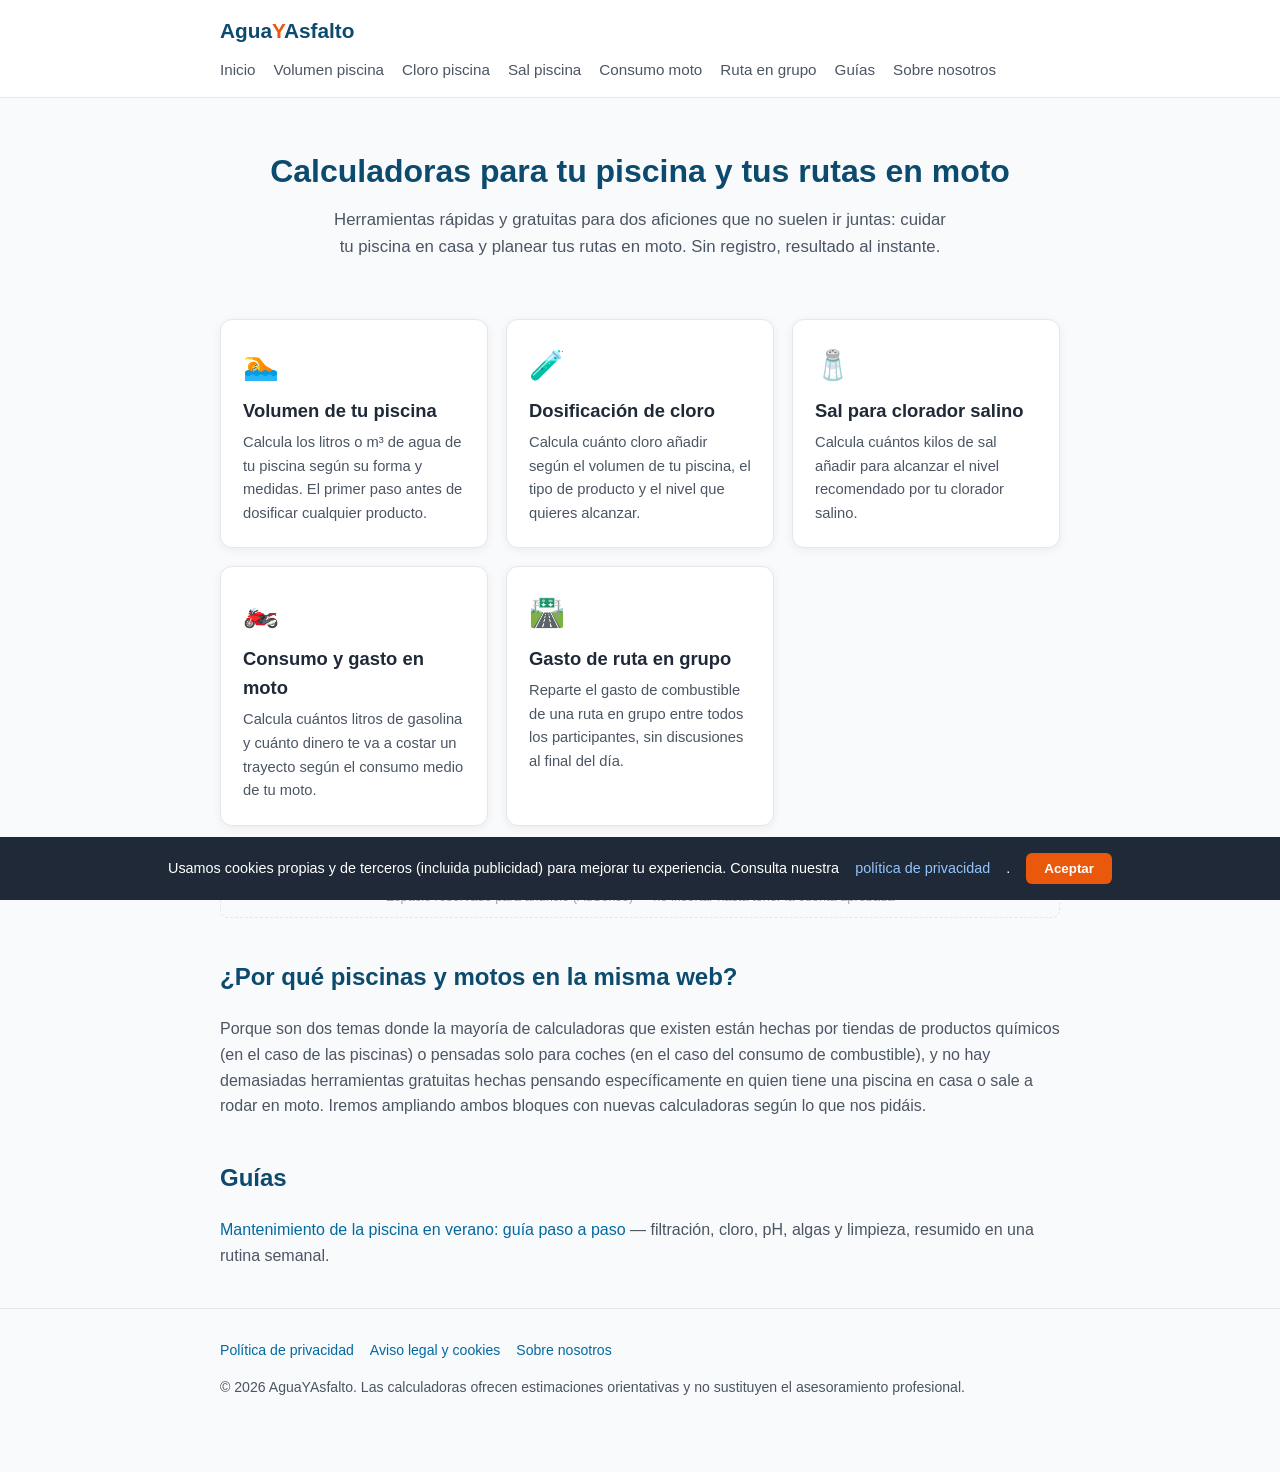
<file: index.html>
<!DOCTYPE html>
<html lang="es">
<head>
<meta charset="UTF-8">
<meta name="viewport" content="width=device-width, initial-scale=1.0">
<title>AguaYAsfalto — Calculadoras para tu piscina y tus rutas en moto</title>
<meta name="description" content="Calculadoras gratuitas para el mantenimiento de tu piscina (volumen, cloro) y para tus rutas en moto (consumo, gasto en grupo). Sin registro, resultado al instante.">
<link rel="stylesheet" href="style.css">
</head>
<body>

<header class="sitio">
  <div class="barra-nav">
    <div class="logo">Agua<span>Y</span>Asfalto</div>
    <nav class="principal">
      <ul>
        <li><a href="index.html">Inicio</a></li>
        <li><a href="calculadora-volumen-piscina.html">Volumen piscina</a></li>
        <li><a href="calculadora-cloro-piscina.html">Cloro piscina</a></li>
        <li><a href="calculadora-sal-piscina.html">Sal piscina</a></li>
        <li><a href="calculadora-consumo-moto.html">Consumo moto</a></li>
        <li><a href="calculadora-ruta-grupo-moto.html">Ruta en grupo</a></li>
        <li><a href="guias.html">Guías</a></li>
        <li><a href="sobre-nosotros.html">Sobre nosotros</a></li>
      </ul>
    </nav>
  </div>
</header>

<main class="contenedor">

  <section class="hero">
    <h1>Calculadoras para tu piscina y tus rutas en moto</h1>
    <p class="subtitulo">Herramientas rápidas y gratuitas para dos aficiones que no suelen ir juntas: cuidar tu piscina en casa y planear tus rutas en moto. Sin registro, resultado al instante.</p>
  </section>

  <div class="rejilla-herramientas">

    <a class="tarjeta-herramienta" href="calculadora-volumen-piscina.html">
      <span class="icono">🏊</span>
      <h2>Volumen de tu piscina</h2>
      <p>Calcula los litros o m³ de agua de tu piscina según su forma y medidas. El primer paso antes de dosificar cualquier producto.</p>
    </a>

    <a class="tarjeta-herramienta" href="calculadora-cloro-piscina.html">
      <span class="icono">🧪</span>
      <h2>Dosificación de cloro</h2>
      <p>Calcula cuánto cloro añadir según el volumen de tu piscina, el tipo de producto y el nivel que quieres alcanzar.</p>
    </a>

    <a class="tarjeta-herramienta" href="calculadora-sal-piscina.html">
      <span class="icono">🧂</span>
      <h2>Sal para clorador salino</h2>
      <p>Calcula cuántos kilos de sal añadir para alcanzar el nivel recomendado por tu clorador salino.</p>
    </a>

    <a class="tarjeta-herramienta" href="calculadora-consumo-moto.html">
      <span class="icono">🏍️</span>
      <h2>Consumo y gasto en moto</h2>
      <p>Calcula cuántos litros de gasolina y cuánto dinero te va a costar un trayecto según el consumo medio de tu moto.</p>
    </a>

    <a class="tarjeta-herramienta" href="calculadora-ruta-grupo-moto.html">
      <span class="icono">🛣️</span>
      <h2>Gasto de ruta en grupo</h2>
      <p>Reparte el gasto de combustible de una ruta en grupo entre todos los participantes, sin discusiones al final del día.</p>
    </a>

  </div>

  <div class="espacio-anuncio">Espacio reservado para anuncio (AdSense) — no insertar hasta tener la cuenta aprobada</div>

  <section class="articulo">
    <h2>¿Por qué piscinas y motos en la misma web?</h2>
    <p>Porque son dos temas donde la mayoría de calculadoras que existen están hechas por tiendas de productos químicos
    (en el caso de las piscinas) o pensadas solo para coches (en el caso del consumo de combustible), y no hay
    demasiadas herramientas gratuitas hechas pensando específicamente en quien tiene una piscina en casa o sale a
    rodar en moto. Iremos ampliando ambos bloques con nuevas calculadoras según lo que nos pidáis.</p>

    <h2>Guías</h2>
    <p><a href="guia-piscina-verano.html">Mantenimiento de la piscina en verano: guía paso a paso</a> — filtración,
    cloro, pH, algas y limpieza, resumido en una rutina semanal.</p>
  </section>

</main>

<footer class="sitio">
  <div class="contenedor">
    <div class="enlaces-pie">
      <a href="privacidad.html">Política de privacidad</a>
      <a href="aviso-legal.html">Aviso legal y cookies</a>
      <a href="sobre-nosotros.html">Sobre nosotros</a>
    </div>
    <p>© 2026 AguaYAsfalto. Las calculadoras ofrecen estimaciones orientativas y no sustituyen el asesoramiento profesional.</p>
  </div>
</footer>

<script src="cookies.js"></script>
</body>
</html>
</file>
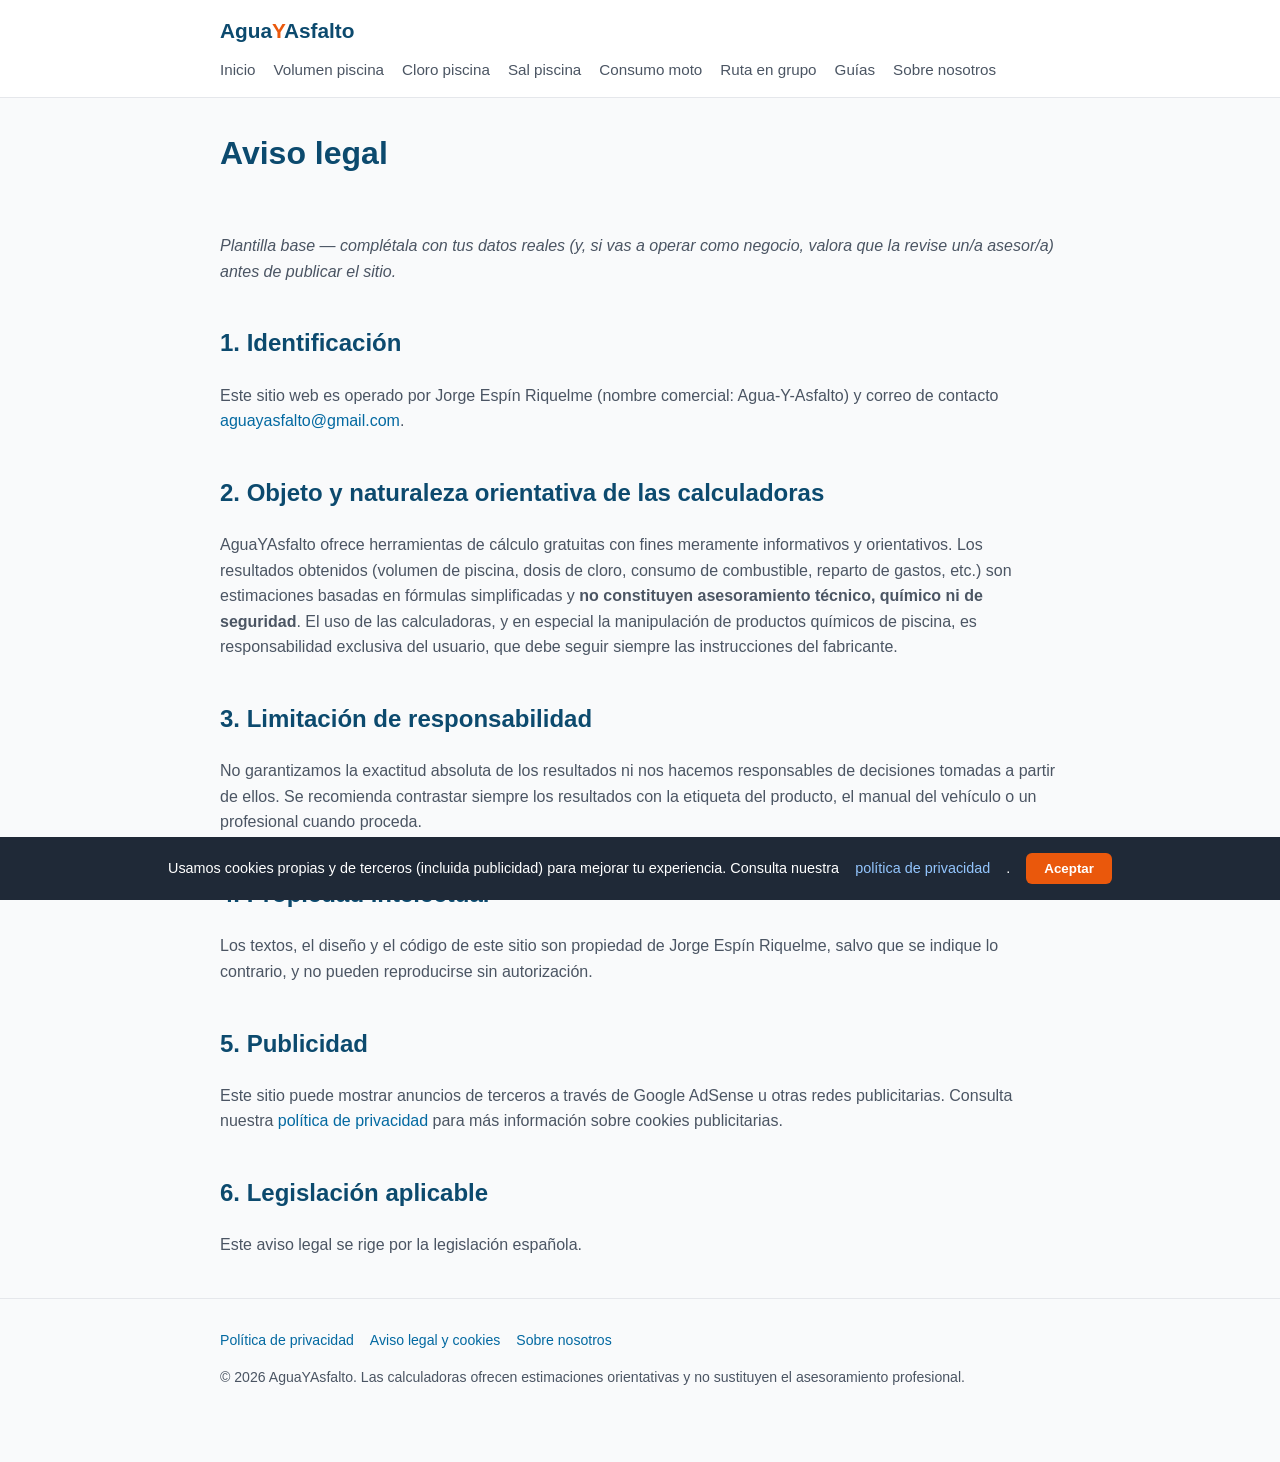
<file: aviso-legal.html>
<!DOCTYPE html>
<html lang="es">
<head>
<meta charset="UTF-8">
<meta name="viewport" content="width=device-width, initial-scale=1.0">
<title>Aviso legal | AguaYAsfalto</title>
<meta name="description" content="Aviso legal de AguaYAsfalto: condiciones de uso, propiedad intelectual y limitación de responsabilidad.">
<link rel="stylesheet" href="style.css">
</head>
<body>

<header class="sitio">
  <div class="barra-nav">
    <div class="logo">Agua<span>Y</span>Asfalto</div>
    <nav class="principal">
      <ul>
        <li><a href="index.html">Inicio</a></li>
        <li><a href="calculadora-volumen-piscina.html">Volumen piscina</a></li>
        <li><a href="calculadora-cloro-piscina.html">Cloro piscina</a></li>
        <li><a href="calculadora-sal-piscina.html">Sal piscina</a></li>
        <li><a href="calculadora-consumo-moto.html">Consumo moto</a></li>
        <li><a href="calculadora-ruta-grupo-moto.html">Ruta en grupo</a></li>
        <li><a href="guias.html">Guías</a></li>
        <li><a href="sobre-nosotros.html">Sobre nosotros</a></li>
      </ul>
    </nav>
  </div>
</header>

<main class="contenedor">
  <section class="hero" style="text-align:left; padding-top:30px;">
    <h1>Aviso legal</h1>
  </section>

  <section class="articulo">
    <p><em>Plantilla base — complétala con tus datos reales (y, si vas a operar como negocio, valora que la revise
    un/a asesor/a) antes de publicar el sitio.</em></p>

    <h2>1. Identificación</h2>
    <p>Este sitio web es operado por Jorge Espín Riquelme (nombre comercial: Agua-Y-Asfalto) y correo de contacto <a href="mailto:aguayasfalto@gmail.com">aguayasfalto@gmail.com</a>.</p>

    <h2>2. Objeto y naturaleza orientativa de las calculadoras</h2>
    <p>AguaYAsfalto ofrece herramientas de cálculo gratuitas con fines meramente informativos y orientativos. Los
    resultados obtenidos (volumen de piscina, dosis de cloro, consumo de combustible, reparto de gastos, etc.) son
    estimaciones basadas en fórmulas simplificadas y <strong>no constituyen asesoramiento técnico, químico ni de
    seguridad</strong>. El uso de las calculadoras, y en especial la manipulación de productos químicos de piscina, es
    responsabilidad exclusiva del usuario, que debe seguir siempre las instrucciones del fabricante.</p>

    <h2>3. Limitación de responsabilidad</h2>
    <p>No garantizamos la exactitud absoluta de los resultados ni nos hacemos responsables de decisiones tomadas a
    partir de ellos. Se recomienda contrastar siempre los resultados con la etiqueta del producto, el manual del
    vehículo o un profesional cuando proceda.</p>

    <h2>4. Propiedad intelectual</h2>
    <p>Los textos, el diseño y el código de este sitio son propiedad de Jorge Espín Riquelme, salvo que se indique lo
    contrario, y no pueden reproducirse sin autorización.</p>

    <h2>5. Publicidad</h2>
    <p>Este sitio puede mostrar anuncios de terceros a través de Google AdSense u otras redes publicitarias. Consulta
    nuestra <a href="privacidad.html">política de privacidad</a> para más información sobre cookies publicitarias.</p>

    <h2>6. Legislación aplicable</h2>
    <p>Este aviso legal se rige por la legislación española.</p>
  </section>
</main>

<footer class="sitio">
  <div class="contenedor">
    <div class="enlaces-pie">
      <a href="privacidad.html">Política de privacidad</a>
      <a href="aviso-legal.html">Aviso legal y cookies</a>
      <a href="sobre-nosotros.html">Sobre nosotros</a>
    </div>
    <p>© 2026 AguaYAsfalto. Las calculadoras ofrecen estimaciones orientativas y no sustituyen el asesoramiento profesional.</p>
  </div>
</footer>

<script src="cookies.js"></script>
</body>
</html>
</file>
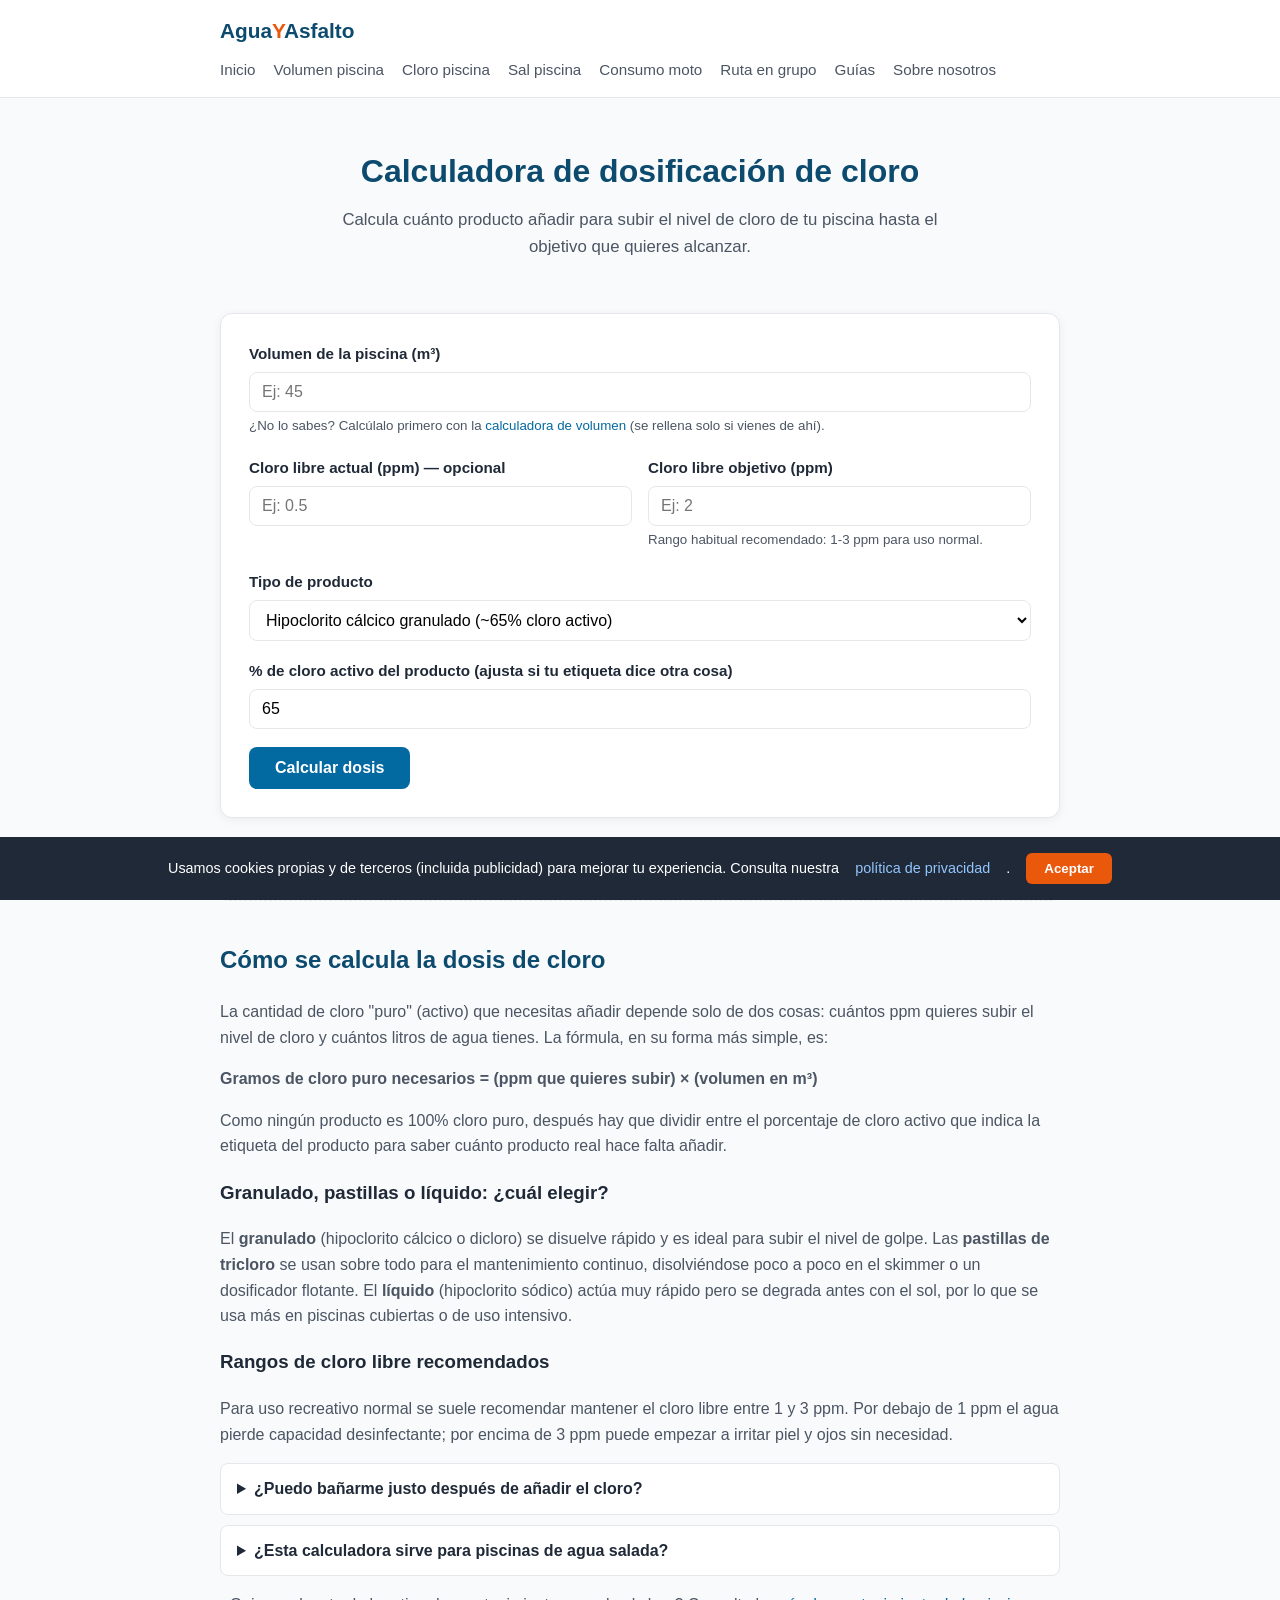
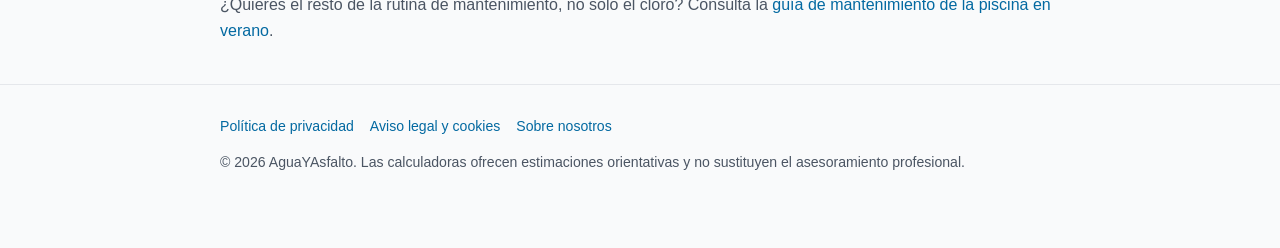
<file: calculadora-cloro-piscina.html>
<!DOCTYPE html>
<html lang="es">
<head>
<meta charset="UTF-8">
<meta name="viewport" content="width=device-width, initial-scale=1.0">
<title>Calculadora de dosificación de cloro para piscina | AguaYAsfalto</title>
<meta name="description" content="Calcula cuánto cloro añadir a tu piscina según su volumen, el tipo de producto (granulado, pastillas o líquido) y el nivel de cloro que quieres alcanzar.">
<link rel="stylesheet" href="style.css">
</head>
<body>

<header class="sitio">
  <div class="barra-nav">
    <div class="logo">Agua<span>Y</span>Asfalto</div>
    <nav class="principal">
      <ul>
        <li><a href="index.html">Inicio</a></li>
        <li><a href="calculadora-volumen-piscina.html">Volumen piscina</a></li>
        <li><a href="calculadora-cloro-piscina.html">Cloro piscina</a></li>
        <li><a href="calculadora-sal-piscina.html">Sal piscina</a></li>
        <li><a href="calculadora-consumo-moto.html">Consumo moto</a></li>
        <li><a href="calculadora-ruta-grupo-moto.html">Ruta en grupo</a></li>
        <li><a href="guias.html">Guías</a></li>
        <li><a href="sobre-nosotros.html">Sobre nosotros</a></li>
      </ul>
    </nav>
  </div>
</header>

<main class="contenedor">

  <section class="hero">
    <h1>Calculadora de dosificación de cloro</h1>
    <p class="subtitulo">Calcula cuánto producto añadir para subir el nivel de cloro de tu piscina hasta el objetivo que quieres alcanzar.</p>
  </section>

  <div class="panel-calculadora">
    <div class="campo">
      <label for="volumen-cloro">Volumen de la piscina (m³)</label>
      <input type="number" id="volumen-cloro" placeholder="Ej: 45" min="0" step="0.1">
      <small>¿No lo sabes? Calcúlalo primero con la <a href="calculadora-volumen-piscina.html">calculadora de volumen</a> (se rellena solo si vienes de ahí).</small>
    </div>

    <div class="fila-dos">
      <div class="campo">
        <label for="cloro-actual">Cloro libre actual (ppm) — opcional</label>
        <input type="number" id="cloro-actual" placeholder="Ej: 0.5" min="0" step="0.1">
      </div>
      <div class="campo">
        <label for="cloro-objetivo">Cloro libre objetivo (ppm)</label>
        <input type="number" id="cloro-objetivo" placeholder="Ej: 2" min="0" step="0.1">
        <small>Rango habitual recomendado: 1-3 ppm para uso normal.</small>
      </div>
    </div>

    <div class="campo">
      <label for="producto">Tipo de producto</label>
      <select id="producto" onchange="cambiarProducto()">
        <option value="0.65|solido">Hipoclorito cálcico granulado (~65% cloro activo)</option>
        <option value="0.56|solido">Dicloro granulado (~56% cloro activo)</option>
        <option value="0.90|solido">Tricloro en pastillas / multiacción (~90% cloro activo)</option>
        <option value="0.10|liquido">Hipoclorito sódico líquido / lejía de piscinas (~10% ≈ 100 g/L)</option>
      </select>
    </div>

    <div class="campo">
      <label for="pureza">% de cloro activo del producto (ajusta si tu etiqueta dice otra cosa)</label>
      <input type="number" id="pureza" value="65" min="1" max="100" step="1">
    </div>

    <button class="boton-calcular" onclick="calcularCloro()">Calcular dosis</button>

    <div class="resultado" id="resultado-cloro">
      <div class="valor-principal" id="dosis-valor">—</div>
      <div class="detalle" id="dosis-detalle">—</div>
      <div class="aviso-caja">
        Estimación basada en la diferencia entre el cloro actual y el objetivo. Añade el producto siempre siguiendo
        las instrucciones del fabricante, con la piscina en marcha y sin bañistas dentro hasta que el cloro se
        reparta y baje a un nivel seguro. Ante cualquier duda, consulta la etiqueta del producto.
      </div>
    </div>
  </div>

  <div class="espacio-anuncio">Espacio reservado para anuncio (AdSense)</div>

  <section class="articulo">
    <h2>Cómo se calcula la dosis de cloro</h2>
    <p>La cantidad de cloro "puro" (activo) que necesitas añadir depende solo de dos cosas: cuántos ppm quieres subir
    el nivel de cloro y cuántos litros de agua tienes. La fórmula, en su forma más simple, es:</p>
    <p><strong>Gramos de cloro puro necesarios = (ppm que quieres subir) × (volumen en m³)</strong></p>
    <p>Como ningún producto es 100% cloro puro, después hay que dividir entre el porcentaje de cloro activo que
    indica la etiqueta del producto para saber cuánto producto real hace falta añadir.</p>

    <h3>Granulado, pastillas o líquido: ¿cuál elegir?</h3>
    <p>El <strong>granulado</strong> (hipoclorito cálcico o dicloro) se disuelve rápido y es ideal para subir el nivel
    de golpe. Las <strong>pastillas de tricloro</strong> se usan sobre todo para el mantenimiento continuo, disolviéndose
    poco a poco en el skimmer o un dosificador flotante. El <strong>líquido</strong> (hipoclorito sódico) actúa muy
    rápido pero se degrada antes con el sol, por lo que se usa más en piscinas cubiertas o de uso intensivo.</p>

    <h3>Rangos de cloro libre recomendados</h3>
    <p>Para uso recreativo normal se suele recomendar mantener el cloro libre entre 1 y 3 ppm. Por debajo de 1 ppm el
    agua pierde capacidad desinfectante; por encima de 3 ppm puede empezar a irritar piel y ojos sin necesidad.</p>

    <details class="faq">
      <summary>¿Puedo bañarme justo después de añadir el cloro?</summary>
      <p>No es recomendable. Espera a que el producto se disuelva y circule bien (normalmente varias horas con el
      filtro en marcha) y comprueba el nivel de cloro con tiras reactivas antes de bañarte.</p>
    </details>
    <details class="faq">
      <summary>¿Esta calculadora sirve para piscinas de agua salada?</summary>
      <p>Sirve igualmente para saber cuánto cloro libre tienes o quieres alcanzar, aunque en piscinas de sal el cloro
      lo genera el propio clorador salino a partir de la sal, no se añade directamente este tipo de producto.</p>
    </details>

    <p>¿Quieres el resto de la rutina de mantenimiento, no solo el cloro? Consulta la
    <a href="guia-piscina-verano.html">guía de mantenimiento de la piscina en verano</a>.</p>
  </section>

</main>

<footer class="sitio">
  <div class="contenedor">
    <div class="enlaces-pie">
      <a href="privacidad.html">Política de privacidad</a>
      <a href="aviso-legal.html">Aviso legal y cookies</a>
      <a href="sobre-nosotros.html">Sobre nosotros</a>
    </div>
    <p>© 2026 AguaYAsfalto. Las calculadoras ofrecen estimaciones orientativas y no sustituyen el asesoramiento profesional.</p>
  </div>
</footer>

<script src="cookies.js"></script>
<script>
function cambiarProducto() {
  var valor = document.getElementById('producto').value.split('|');
  var porcentaje = parseFloat(valor[0]) * 100;
  document.getElementById('pureza').value = porcentaje;
}

function calcularCloro() {
  var volumen = parseFloat(document.getElementById('volumen-cloro').value);
  var actual = parseFloat(document.getElementById('cloro-actual').value) || 0;
  var objetivo = parseFloat(document.getElementById('cloro-objetivo').value);
  var pureza = parseFloat(document.getElementById('pureza').value);
  var esLiquido = document.getElementById('producto').value.indexOf('liquido') !== -1;

  if (!volumen || volumen <= 0 || !objetivo || objetivo <= 0 || !pureza || pureza <= 0) {
    alert('Revisa el volumen, el objetivo de cloro y el % de producto.');
    return;
  }

  var incremento = objetivo - actual;
  if (incremento <= 0) {
    document.getElementById('dosis-valor').textContent = 'No hace falta añadir cloro';
    document.getElementById('dosis-detalle').textContent = 'Tu nivel actual ya alcanza el objetivo indicado.';
    document.getElementById('resultado-cloro').classList.add('visible');
    return;
  }

  var gramosPuros = incremento * volumen; // ppm(mg/L) * volumen(m3) = gramos de cloro puro
  var gramosProducto = gramosPuros / (pureza / 100);

  if (esLiquido) {
    // Aproximación: para soluciones diluidas, densidad ~1 g/mL, así que gramos ≈ mililitros
    var litrosProducto = gramosProducto / 1000;
    document.getElementById('dosis-valor').textContent = litrosProducto.toFixed(2) + ' litros de producto';
    document.getElementById('dosis-detalle').textContent = 'Para subir de ' + actual.toFixed(1) + ' a ' + objetivo.toFixed(1) + ' ppm en ' + volumen + ' m³ de agua (aprox., asumiendo densidad ≈ 1 kg/L).';
  } else {
    document.getElementById('dosis-valor').textContent = Math.round(gramosProducto).toLocaleString('es-ES') + ' gramos de producto';
    document.getElementById('dosis-detalle').textContent = 'Para subir de ' + actual.toFixed(1) + ' a ' + objetivo.toFixed(1) + ' ppm en ' + volumen + ' m³ de agua.';
  }

  document.getElementById('resultado-cloro').classList.add('visible');
}

// Autorrellenar el volumen si viene de la calculadora de volumen
document.addEventListener('DOMContentLoaded', function () {
  try {
    var guardado = localStorage.getItem('aya_volumen_m3');
    if (guardado) {
      document.getElementById('volumen-cloro').value = guardado;
    }
  } catch (e) {}
});
</script>
</body>
</html>
</file>
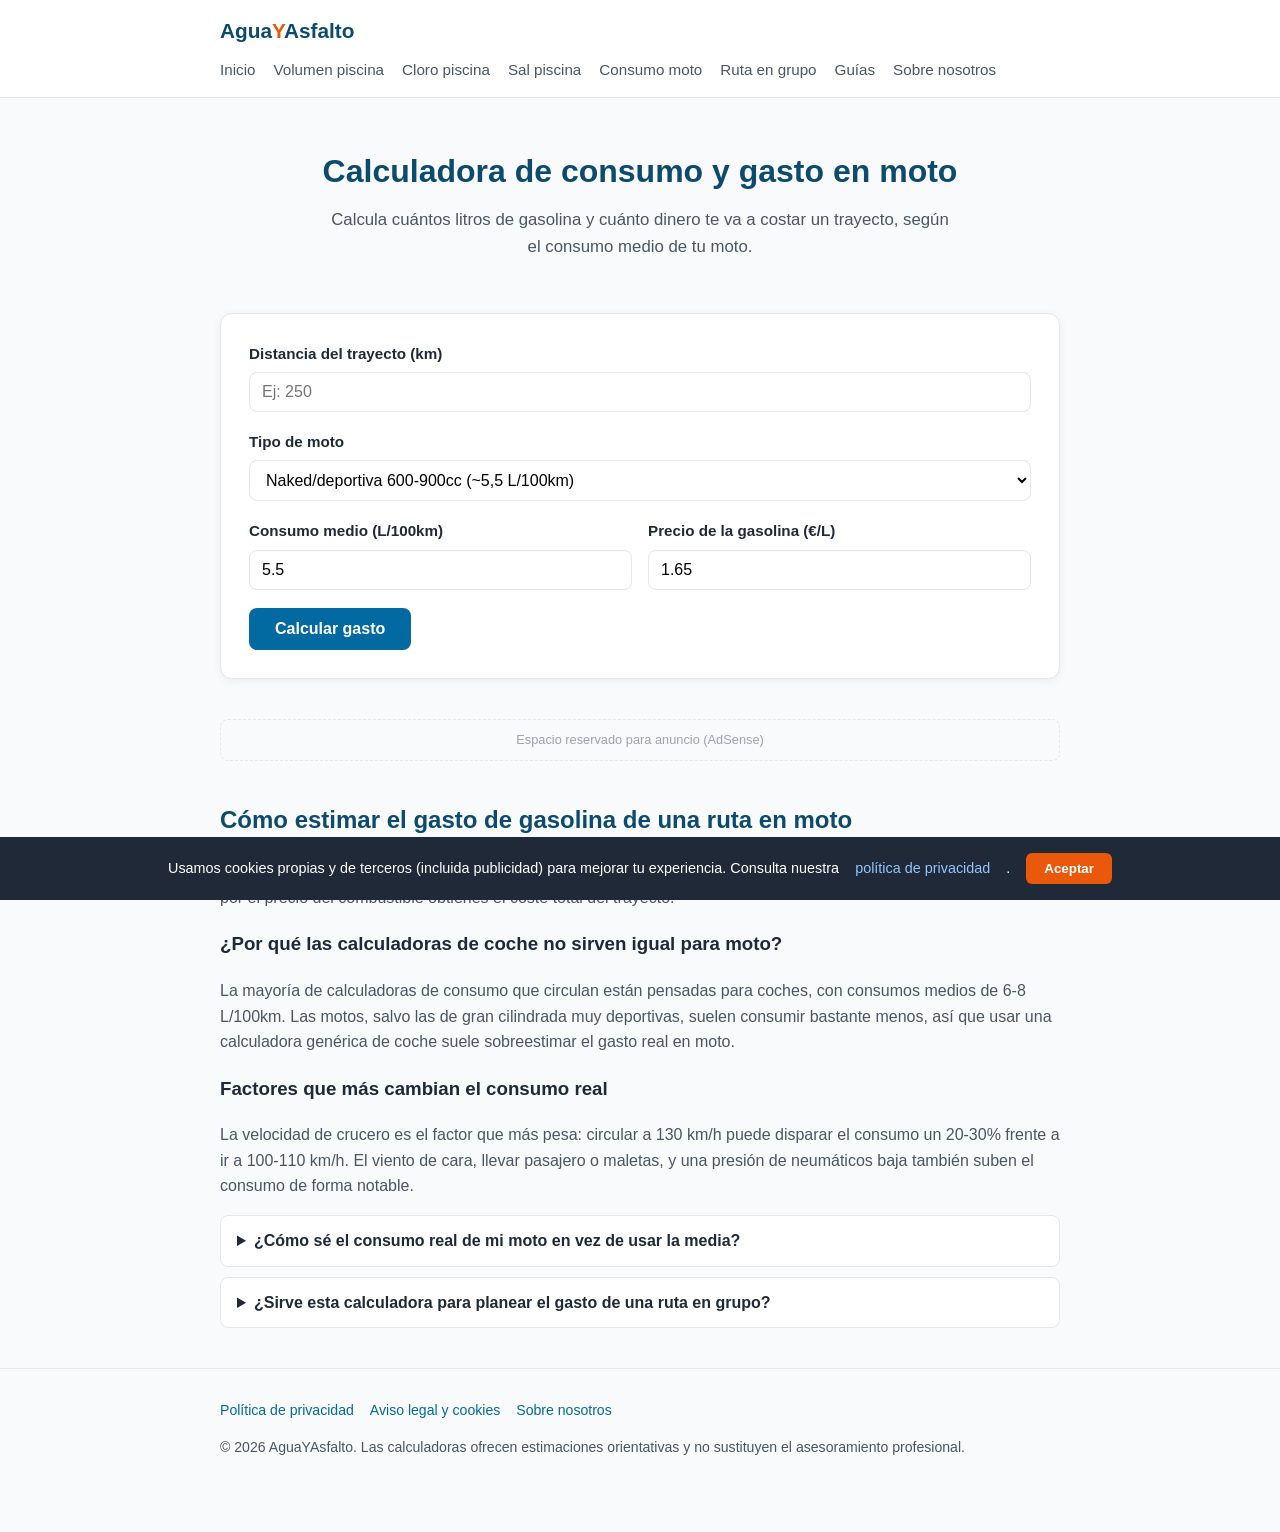
<file: calculadora-consumo-moto.html>
<!DOCTYPE html>
<html lang="es">
<head>
<meta charset="UTF-8">
<meta name="viewport" content="width=device-width, initial-scale=1.0">
<title>Calculadora de consumo y gasto de gasolina en moto | AguaYAsfalto</title>
<meta name="description" content="Calcula cuántos litros de gasolina y cuánto dinero te costará un trayecto en moto según el consumo medio de tu modelo.">
<link rel="stylesheet" href="style.css">
</head>
<body>

<header class="sitio">
  <div class="barra-nav">
    <div class="logo">Agua<span>Y</span>Asfalto</div>
    <nav class="principal">
      <ul>
        <li><a href="index.html">Inicio</a></li>
        <li><a href="calculadora-volumen-piscina.html">Volumen piscina</a></li>
        <li><a href="calculadora-cloro-piscina.html">Cloro piscina</a></li>
        <li><a href="calculadora-sal-piscina.html">Sal piscina</a></li>
        <li><a href="calculadora-consumo-moto.html">Consumo moto</a></li>
        <li><a href="calculadora-ruta-grupo-moto.html">Ruta en grupo</a></li>
        <li><a href="guias.html">Guías</a></li>
        <li><a href="sobre-nosotros.html">Sobre nosotros</a></li>
      </ul>
    </nav>
  </div>
</header>

<main class="contenedor">

  <section class="hero">
    <h1>Calculadora de consumo y gasto en moto</h1>
    <p class="subtitulo">Calcula cuántos litros de gasolina y cuánto dinero te va a costar un trayecto, según el consumo medio de tu moto.</p>
  </section>

  <div class="panel-calculadora">
    <div class="campo">
      <label for="distancia-moto">Distancia del trayecto (km)</label>
      <input type="number" id="distancia-moto" placeholder="Ej: 250" min="0" step="1">
    </div>

    <div class="campo">
      <label for="tipo-moto">Tipo de moto</label>
      <select id="tipo-moto" onchange="cambiarTipoMoto()">
        <option value="3.0">Scooter 125cc (~3,0 L/100km)</option>
        <option value="3.8">Moto de carretera 125-300cc (~3,8 L/100km)</option>
        <option value="5.5" selected>Naked/deportiva 600-900cc (~5,5 L/100km)</option>
        <option value="5.0">Trail/adventure grande (~5,0 L/100km)</option>
        <option value="6.0">Custom/cruiser gran cilindrada (~6,0 L/100km)</option>
        <option value="6.5">Tourer/gran turismo (~6,5 L/100km)</option>
        <option value="manual">Otro (indico yo el consumo)</option>
      </select>
    </div>

    <div class="fila-dos">
      <div class="campo">
        <label for="consumo-moto">Consumo medio (L/100km)</label>
        <input type="number" id="consumo-moto" value="5.5" min="0" step="0.1">
      </div>
      <div class="campo">
        <label for="precio-gasolina">Precio de la gasolina (€/L)</label>
        <input type="number" id="precio-gasolina" value="1.65" min="0" step="0.01">
      </div>
    </div>

    <button class="boton-calcular" onclick="calcularConsumoMoto()">Calcular gasto</button>

    <div class="resultado" id="resultado-moto">
      <div class="valor-principal" id="coste-total-moto">—</div>
      <div class="detalle" id="litros-moto">—</div>
      <div class="aviso-caja">
        El consumo real varía según el estilo de conducción, la velocidad, el viento, si vas cargado o llevas
        pasajero, y el estado de la moto. Usa el dato de tu ordenador de a bordo si lo tienes para un resultado más preciso.
      </div>
    </div>
  </div>

  <div class="espacio-anuncio">Espacio reservado para anuncio (AdSense)</div>

  <section class="articulo">
    <h2>Cómo estimar el gasto de gasolina de una ruta en moto</h2>
    <p>El cálculo es sencillo: litros necesarios = (distancia en km / 100) × consumo medio (L/100km). Multiplicando
    esos litros por el precio del combustible obtienes el coste total del trayecto.</p>

    <h3>¿Por qué las calculadoras de coche no sirven igual para moto?</h3>
    <p>La mayoría de calculadoras de consumo que circulan están pensadas para coches, con consumos medios de
    6-8 L/100km. Las motos, salvo las de gran cilindrada muy deportivas, suelen consumir bastante menos, así que
    usar una calculadora genérica de coche suele sobreestimar el gasto real en moto.</p>

    <h3>Factores que más cambian el consumo real</h3>
    <p>La velocidad de crucero es el factor que más pesa: circular a 130 km/h puede disparar el consumo un 20-30%
    frente a ir a 100-110 km/h. El viento de cara, llevar pasajero o maletas, y una presión de neumáticos baja
    también suben el consumo de forma notable.</p>

    <details class="faq">
      <summary>¿Cómo sé el consumo real de mi moto en vez de usar la media?</summary>
      <p>Llena el depósito, anota los km del cuentakilómetros, conduce con normalidad hasta la próxima repostada y
      divide los litros repostados entre los km recorridos, multiplicando por 100. Repite un par de veces para tener
      una media fiable.</p>
    </details>
    <details class="faq">
      <summary>¿Sirve esta calculadora para planear el gasto de una ruta en grupo?</summary>
      <p>Para una sola moto sí. Si vais varias motos y queréis repartir el gasto total entre todos los participantes,
      usa la <a href="calculadora-ruta-grupo-moto.html">calculadora de gasto de ruta en grupo</a>.</p>
    </details>
  </section>

</main>

<footer class="sitio">
  <div class="contenedor">
    <div class="enlaces-pie">
      <a href="privacidad.html">Política de privacidad</a>
      <a href="aviso-legal.html">Aviso legal y cookies</a>
      <a href="sobre-nosotros.html">Sobre nosotros</a>
    </div>
    <p>© 2026 AguaYAsfalto. Las calculadoras ofrecen estimaciones orientativas y no sustituyen el asesoramiento profesional.</p>
  </div>
</footer>

<script src="cookies.js"></script>
<script>
function cambiarTipoMoto() {
  var select = document.getElementById('tipo-moto');
  var campoConsumo = document.getElementById('consumo-moto');
  if (select.value !== 'manual') {
    campoConsumo.value = select.value;
  }
}

function formatearEuros(valor) {
  return valor.toLocaleString('es-ES', { style: 'currency', currency: 'EUR', maximumFractionDigits: 2 });
}

function calcularConsumoMoto() {
  var distancia = parseFloat(document.getElementById('distancia-moto').value);
  var consumo = parseFloat(document.getElementById('consumo-moto').value);
  var precio = parseFloat(document.getElementById('precio-gasolina').value);

  if (!distancia || distancia <= 0 || !consumo || consumo <= 0 || !precio || precio <= 0) {
    alert('Revisa la distancia, el consumo y el precio de la gasolina.');
    return;
  }

  var litros = (distancia / 100) * consumo;
  var costeTotal = litros * precio;

  document.getElementById('coste-total-moto').textContent = formatearEuros(costeTotal);
  document.getElementById('litros-moto').textContent = litros.toFixed(1) + ' litros para ' + distancia + ' km (' + formatearEuros(costeTotal / distancia) + '/km)';

  document.getElementById('resultado-moto').classList.add('visible');

  try {
    localStorage.setItem('aya_ultimo_coste_moto', costeTotal.toFixed(2));
    localStorage.setItem('aya_ultima_distancia_moto', distancia);
  } catch (e) {}
}
</script>
</body>
</html>
</file>
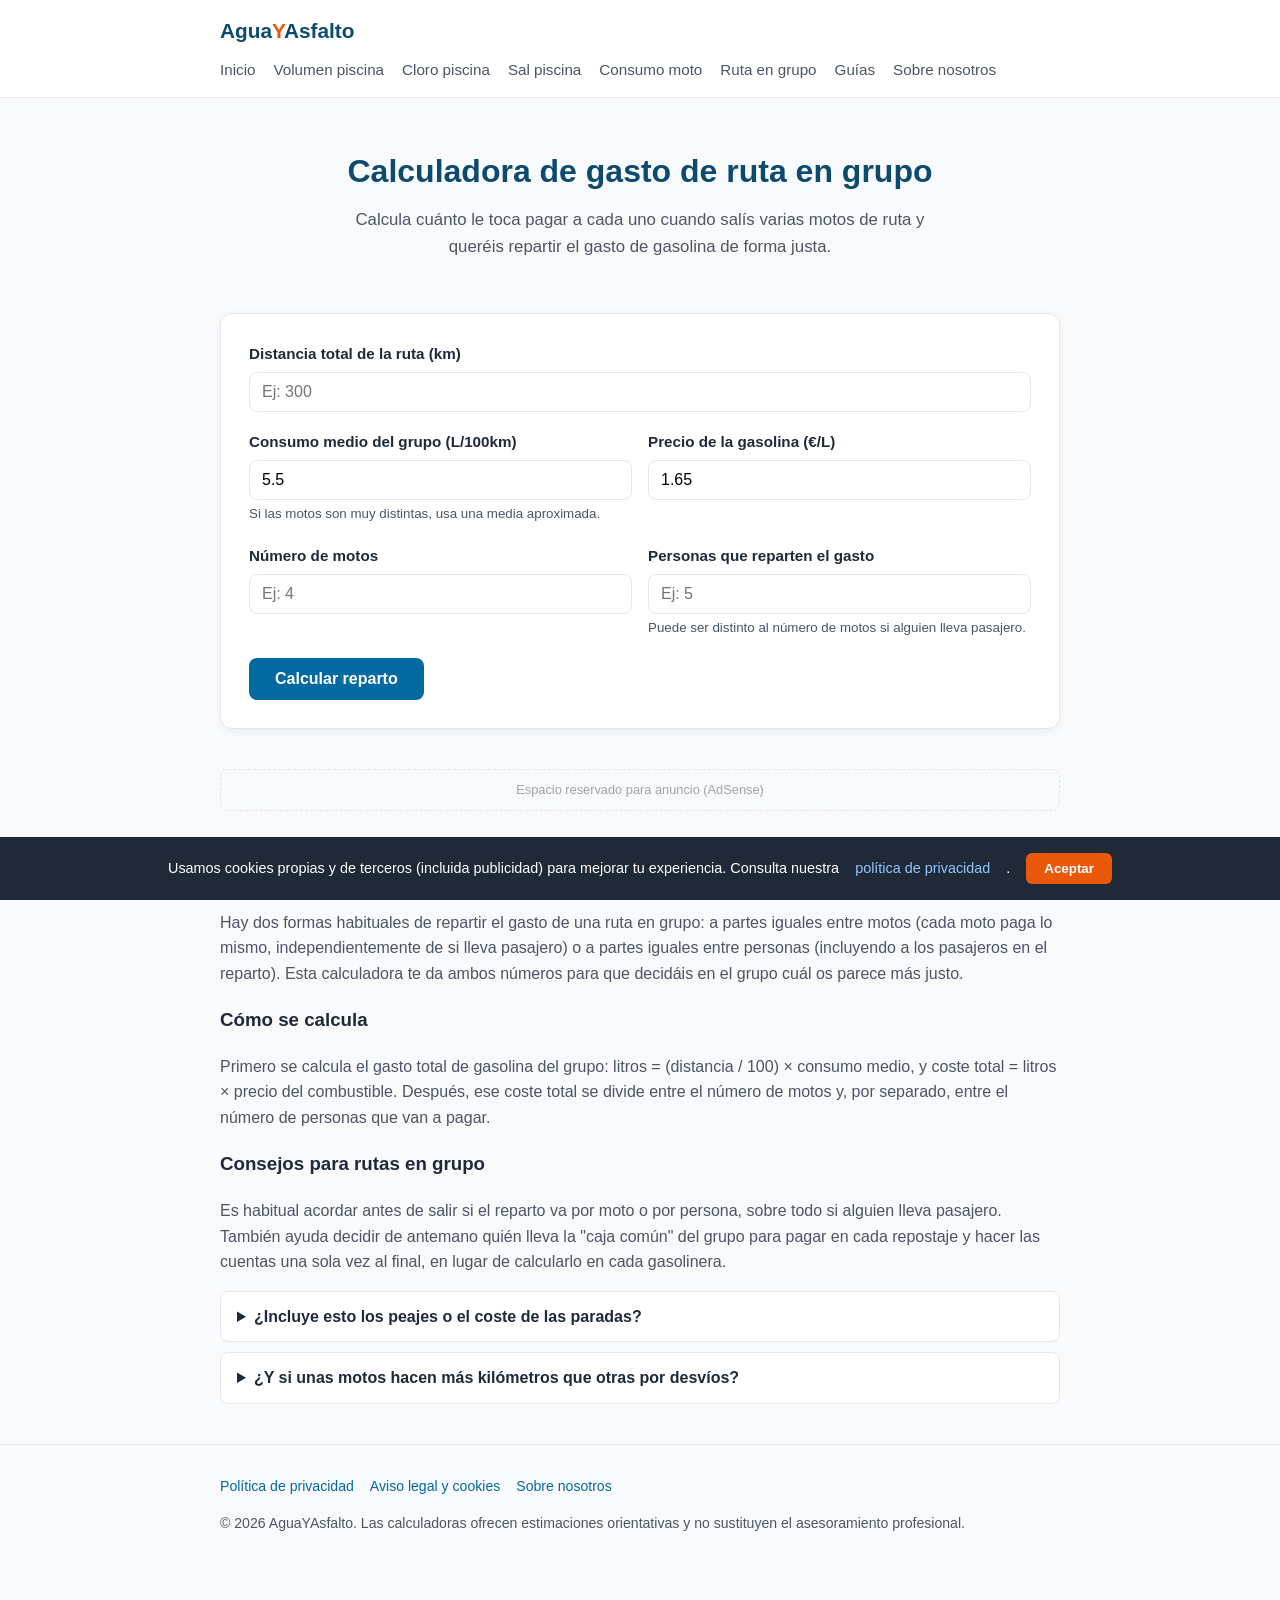
<file: calculadora-ruta-grupo-moto.html>
<!DOCTYPE html>
<html lang="es">
<head>
<meta charset="UTF-8">
<meta name="viewport" content="width=device-width, initial-scale=1.0">
<title>Calculadora de gasto de ruta en grupo (moto) | AguaYAsfalto</title>
<meta name="description" content="Reparte el gasto de gasolina de una ruta en moto en grupo entre todos los participantes de forma justa y sin discusiones.">
<link rel="stylesheet" href="style.css">
</head>
<body>

<header class="sitio">
  <div class="barra-nav">
    <div class="logo">Agua<span>Y</span>Asfalto</div>
    <nav class="principal">
      <ul>
        <li><a href="index.html">Inicio</a></li>
        <li><a href="calculadora-volumen-piscina.html">Volumen piscina</a></li>
        <li><a href="calculadora-cloro-piscina.html">Cloro piscina</a></li>
        <li><a href="calculadora-sal-piscina.html">Sal piscina</a></li>
        <li><a href="calculadora-consumo-moto.html">Consumo moto</a></li>
        <li><a href="calculadora-ruta-grupo-moto.html">Ruta en grupo</a></li>
        <li><a href="guias.html">Guías</a></li>
        <li><a href="sobre-nosotros.html">Sobre nosotros</a></li>
      </ul>
    </nav>
  </div>
</header>

<main class="contenedor">

  <section class="hero">
    <h1>Calculadora de gasto de ruta en grupo</h1>
    <p class="subtitulo">Calcula cuánto le toca pagar a cada uno cuando salís varias motos de ruta y queréis repartir el gasto de gasolina de forma justa.</p>
  </section>

  <div class="panel-calculadora">
    <div class="campo">
      <label for="distancia-grupo">Distancia total de la ruta (km)</label>
      <input type="number" id="distancia-grupo" placeholder="Ej: 300" min="0" step="1">
    </div>

    <div class="fila-dos">
      <div class="campo">
        <label for="consumo-grupo">Consumo medio del grupo (L/100km)</label>
        <input type="number" id="consumo-grupo" value="5.5" min="0" step="0.1">
        <small>Si las motos son muy distintas, usa una media aproximada.</small>
      </div>
      <div class="campo">
        <label for="precio-grupo">Precio de la gasolina (€/L)</label>
        <input type="number" id="precio-grupo" value="1.65" min="0" step="0.01">
      </div>
    </div>

    <div class="fila-dos">
      <div class="campo">
        <label for="num-motos">Número de motos</label>
        <input type="number" id="num-motos" placeholder="Ej: 4" min="1" step="1">
      </div>
      <div class="campo">
        <label for="num-personas">Personas que reparten el gasto</label>
        <input type="number" id="num-personas" placeholder="Ej: 5" min="1" step="1">
        <small>Puede ser distinto al número de motos si alguien lleva pasajero.</small>
      </div>
    </div>

    <button class="boton-calcular" onclick="calcularRutaGrupo()">Calcular reparto</button>

    <div class="resultado" id="resultado-grupo">
      <div class="valor-principal" id="coste-persona">—</div>
      <div class="detalle" id="detalle-grupo">—</div>
      <div class="aviso-caja">
        Este reparto asume que todas las motos consumen de forma parecida. Si alguna moto gasta mucho más o menos que
        la media del grupo, tenerlo en cuenta a la hora de repartir es cosa vuestra: esto es solo un punto de partida
        razonable.
      </div>
    </div>
  </div>

  <div class="espacio-anuncio">Espacio reservado para anuncio (AdSense)</div>

  <section class="articulo">
    <h2>¿Por moto o por persona?</h2>
    <p>Hay dos formas habituales de repartir el gasto de una ruta en grupo: a partes iguales entre motos (cada moto
    paga lo mismo, independientemente de si lleva pasajero) o a partes iguales entre personas (incluyendo a los
    pasajeros en el reparto). Esta calculadora te da ambos números para que decidáis en el grupo cuál os parece más
    justo.</p>

    <h3>Cómo se calcula</h3>
    <p>Primero se calcula el gasto total de gasolina del grupo: litros = (distancia / 100) × consumo medio, y coste
    total = litros × precio del combustible. Después, ese coste total se divide entre el número de motos y, por
    separado, entre el número de personas que van a pagar.</p>

    <h3>Consejos para rutas en grupo</h3>
    <p>Es habitual acordar antes de salir si el reparto va por moto o por persona, sobre todo si alguien lleva
    pasajero. También ayuda decidir de antemano quién lleva la "caja común" del grupo para pagar en cada repostaje y
    hacer las cuentas una sola vez al final, en lugar de calcularlo en cada gasolinera.</p>

    <details class="faq">
      <summary>¿Incluye esto los peajes o el coste de las paradas?</summary>
      <p>No, esta calculadora solo estima el gasto de combustible. Si vais a repartir también peajes, comidas o
      alojamiento, tendréis que sumarlos aparte al reparto final.</p>
    </details>
    <details class="faq">
      <summary>¿Y si unas motos hacen más kilómetros que otras por desvíos?</summary>
      <p>Para simplificar, esta calculadora asume que todo el grupo recorre la misma distancia total. Si hay
      diferencias grandes, lo más práctico es calcular el gasto de cada moto por separado con la
      <a href="calculadora-consumo-moto.html">calculadora de consumo individual</a> y sumar los resultados.</p>
    </details>
  </section>

</main>

<footer class="sitio">
  <div class="contenedor">
    <div class="enlaces-pie">
      <a href="privacidad.html">Política de privacidad</a>
      <a href="aviso-legal.html">Aviso legal y cookies</a>
      <a href="sobre-nosotros.html">Sobre nosotros</a>
    </div>
    <p>© 2026 AguaYAsfalto. Las calculadoras ofrecen estimaciones orientativas y no sustituyen el asesoramiento profesional.</p>
  </div>
</footer>

<script src="cookies.js"></script>
<script>
function formatearEuros(valor) {
  return valor.toLocaleString('es-ES', { style: 'currency', currency: 'EUR', maximumFractionDigits: 2 });
}

function calcularRutaGrupo() {
  var distancia = parseFloat(document.getElementById('distancia-grupo').value);
  var consumo = parseFloat(document.getElementById('consumo-grupo').value);
  var precio = parseFloat(document.getElementById('precio-grupo').value);
  var numMotos = parseFloat(document.getElementById('num-motos').value);
  var numPersonas = parseFloat(document.getElementById('num-personas').value);

  if (!distancia || distancia <= 0 || !consumo || consumo <= 0 || !precio || precio <= 0 || !numMotos || numMotos <= 0 || !numPersonas || numPersonas <= 0) {
    alert('Revisa que todos los campos tengan valores válidos.');
    return;
  }

  var litrosPorMoto = (distancia / 100) * consumo;
  var costeTotal = litrosPorMoto * precio * numMotos;
  var costePorMoto = costeTotal / numMotos;
  var costePorPersona = costeTotal / numPersonas;

  document.getElementById('coste-persona').textContent = formatearEuros(costePorPersona) + ' / persona';
  document.getElementById('detalle-grupo').innerHTML =
    'Gasto total del grupo: ' + formatearEuros(costeTotal) + '<br>' +
    'Por moto (' + numMotos + '): ' + formatearEuros(costePorMoto) + '<br>' +
    'Por persona (' + numPersonas + '): ' + formatearEuros(costePorPersona);

  document.getElementById('resultado-grupo').classList.add('visible');
}

document.addEventListener('DOMContentLoaded', function () {
  try {
    var distanciaGuardada = localStorage.getItem('aya_ultima_distancia_moto');
    if (distanciaGuardada) {
      document.getElementById('distancia-grupo').value = distanciaGuardada;
    }
  } catch (e) {}
});
</script>
</body>
</html>
</file>
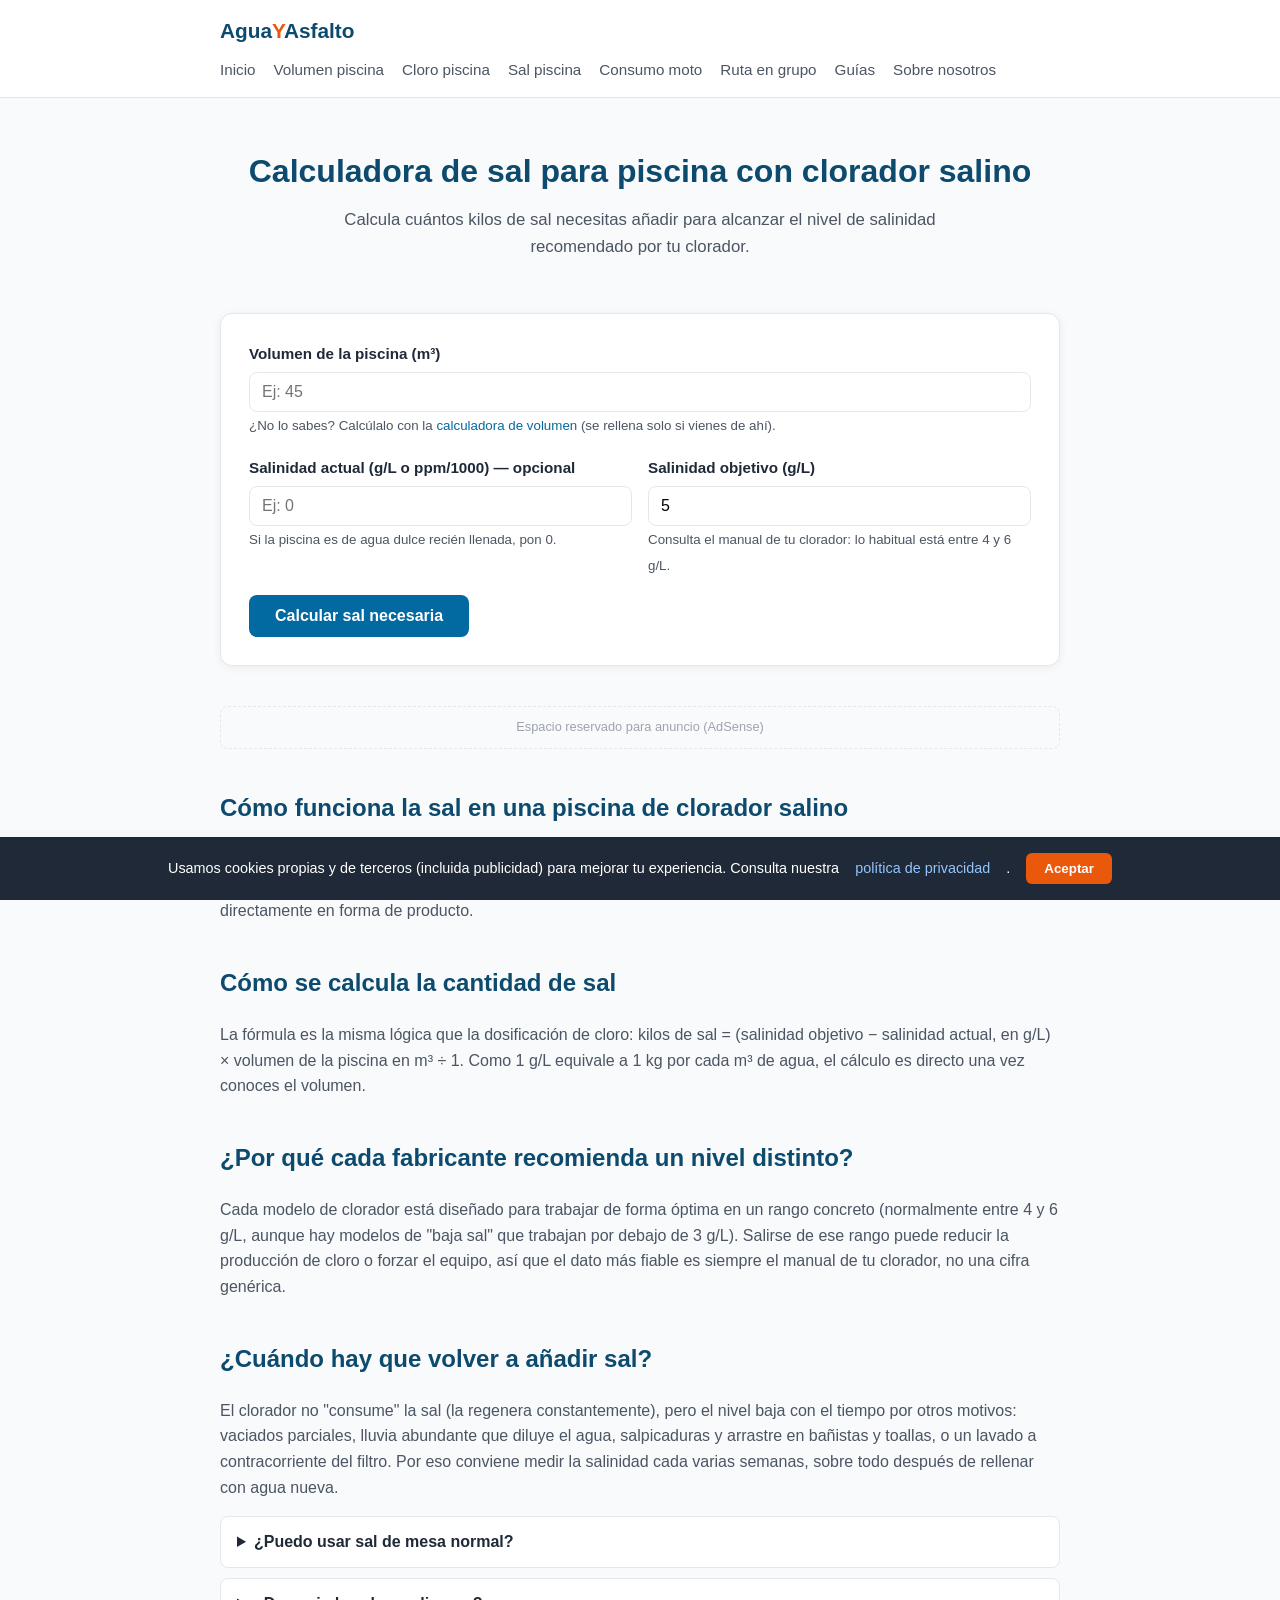
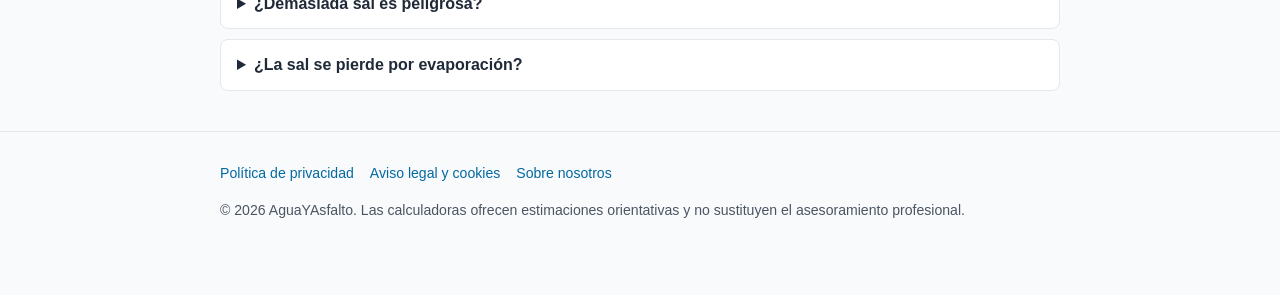
<file: calculadora-sal-piscina.html>
<!DOCTYPE html>
<html lang="es">
<head>
<meta charset="UTF-8">
<meta name="viewport" content="width=device-width, initial-scale=1.0">
<title>Calculadora de sal para piscina con clorador salino | AguaYAsfalto</title>
<meta name="description" content="Calcula cuántos kilos de sal añadir a tu piscina de clorador salino para alcanzar el nivel recomendado por el fabricante.">
<link rel="stylesheet" href="style.css">
</head>
<body>

<header class="sitio">
  <div class="barra-nav">
    <div class="logo">Agua<span>Y</span>Asfalto</div>
    <nav class="principal">
      <ul>
        <li><a href="index.html">Inicio</a></li>
        <li><a href="calculadora-volumen-piscina.html">Volumen piscina</a></li>
        <li><a href="calculadora-cloro-piscina.html">Cloro piscina</a></li>
        <li><a href="calculadora-sal-piscina.html">Sal piscina</a></li>
        <li><a href="calculadora-consumo-moto.html">Consumo moto</a></li>
        <li><a href="calculadora-ruta-grupo-moto.html">Ruta en grupo</a></li>
        <li><a href="guias.html">Guías</a></li>
        <li><a href="sobre-nosotros.html">Sobre nosotros</a></li>
      </ul>
    </nav>
  </div>
</header>

<main class="contenedor">

  <section class="hero">
    <h1>Calculadora de sal para piscina con clorador salino</h1>
    <p class="subtitulo">Calcula cuántos kilos de sal necesitas añadir para alcanzar el nivel de salinidad recomendado por tu clorador.</p>
  </section>

  <div class="panel-calculadora">
    <div class="campo">
      <label for="volumen-sal">Volumen de la piscina (m³)</label>
      <input type="number" id="volumen-sal" placeholder="Ej: 45" min="0" step="0.1">
      <small>¿No lo sabes? Calcúlalo con la <a href="calculadora-volumen-piscina.html">calculadora de volumen</a> (se rellena solo si vienes de ahí).</small>
    </div>

    <div class="fila-dos">
      <div class="campo">
        <label for="sal-actual">Salinidad actual (g/L o ppm/1000) — opcional</label>
        <input type="number" id="sal-actual" placeholder="Ej: 0" min="0" step="0.1">
        <small>Si la piscina es de agua dulce recién llenada, pon 0.</small>
      </div>
      <div class="campo">
        <label for="sal-objetivo">Salinidad objetivo (g/L)</label>
        <input type="number" id="sal-objetivo" value="5" min="0" step="0.1">
        <small>Consulta el manual de tu clorador: lo habitual está entre 4 y 6 g/L.</small>
      </div>
    </div>

    <button class="boton-calcular" onclick="calcularSal()">Calcular sal necesaria</button>

    <div class="resultado" id="resultado-sal">
      <div class="valor-principal" id="sal-valor">—</div>
      <div class="detalle" id="sal-detalle">—</div>
      <div class="aviso-caja">
        Añade la sal en varias veces, repartida por el perímetro de la piscina, con el filtro en marcha y cepillando
        el fondo para ayudar a disolverla — se deposita en el suelo antes de disolverse del todo. Comprueba siempre
        el nivel real con el medidor de tu clorador antes de añadir más.
      </div>
    </div>
  </div>

  <div class="espacio-anuncio">Espacio reservado para anuncio (AdSense)</div>

  <section class="articulo">
    <h2>Cómo funciona la sal en una piscina de clorador salino</h2>
    <p>Un clorador salino no "sustituye" al cloro: lo genera automáticamente a partir de la sal disuelta en el agua,
    mediante un proceso de electrólisis. Por eso el agua sigue estando desinfectada con cloro, solo que no lo añades
    tú directamente en forma de producto.</p>

    <h2>Cómo se calcula la cantidad de sal</h2>
    <p>La fórmula es la misma lógica que la dosificación de cloro: kilos de sal = (salinidad objetivo − salinidad
    actual, en g/L) × volumen de la piscina en m³ ÷ 1. Como 1 g/L equivale a 1 kg por cada m³ de agua, el cálculo es
    directo una vez conoces el volumen.</p>

    <h2>¿Por qué cada fabricante recomienda un nivel distinto?</h2>
    <p>Cada modelo de clorador está diseñado para trabajar de forma óptima en un rango concreto (normalmente entre 4
    y 6 g/L, aunque hay modelos de "baja sal" que trabajan por debajo de 3 g/L). Salirse de ese rango puede reducir
    la producción de cloro o forzar el equipo, así que el dato más fiable es siempre el manual de tu clorador, no una
    cifra genérica.</p>

    <h2>¿Cuándo hay que volver a añadir sal?</h2>
    <p>El clorador no "consume" la sal (la regenera constantemente), pero el nivel baja con el tiempo por otros
    motivos: vaciados parciales, lluvia abundante que diluye el agua, salpicaduras y arrastre en bañistas y toallas,
    o un lavado a contracorriente del filtro. Por eso conviene medir la salinidad cada varias semanas, sobre todo
    después de rellenar con agua nueva.</p>

    <details class="faq">
      <summary>¿Puedo usar sal de mesa normal?</summary>
      <p>No se recomienda: la sal de mesa suele llevar aditivos antiapelmazantes o yodo que pueden enturbiar el agua
      o dañar el equipo. Usa sal específica para piscinas (cloruro sódico de alta pureza, sin aditivos).</p>
    </details>
    <details class="faq">
      <summary>¿Demasiada sal es peligrosa?</summary>
      <p>Un exceso notable de salinidad puede acelerar la corrosión de elementos metálicos de la piscina y forzar el
      clorador. Si te has pasado, la única forma de bajarlo es diluir con agua nueva (parcial o totalmente).</p>
    </details>
    <details class="faq">
      <summary>¿La sal se pierde por evaporación?</summary>
      <p>No: cuando el agua se evapora, la sal se queda. Lo que ocurre es que la concentración sube ligeramente al
      bajar el nivel de agua, así que al rellenar con agua nueva (sin sal) la concentración vuelve a bajar un poco.</p>
    </details>
  </section>

</main>

<footer class="sitio">
  <div class="contenedor">
    <div class="enlaces-pie">
      <a href="privacidad.html">Política de privacidad</a>
      <a href="aviso-legal.html">Aviso legal y cookies</a>
      <a href="sobre-nosotros.html">Sobre nosotros</a>
    </div>
    <p>© 2026 AguaYAsfalto. Las calculadoras ofrecen estimaciones orientativas y no sustituyen el asesoramiento profesional.</p>
  </div>
</footer>

<script src="cookies.js"></script>
<script>
function calcularSal() {
  var volumen = parseFloat(document.getElementById('volumen-sal').value);
  var actual = parseFloat(document.getElementById('sal-actual').value) || 0;
  var objetivo = parseFloat(document.getElementById('sal-objetivo').value);

  if (!volumen || volumen <= 0 || !objetivo || objetivo <= 0) {
    alert('Revisa el volumen y la salinidad objetivo.');
    return;
  }

  var diferencia = objetivo - actual;
  if (diferencia <= 0) {
    document.getElementById('sal-valor').textContent = 'No hace falta añadir sal';
    document.getElementById('sal-detalle').textContent = 'Tu nivel actual ya alcanza o supera el objetivo indicado.';
    document.getElementById('resultado-sal').classList.add('visible');
    return;
  }

  var kilos = diferencia * volumen;

  document.getElementById('sal-valor').textContent = kilos.toFixed(1) + ' kg de sal';
  document.getElementById('sal-detalle').textContent = 'Para subir de ' + actual.toFixed(1) + ' a ' + objetivo.toFixed(1) + ' g/L en ' + volumen + ' m³ de agua.';

  document.getElementById('resultado-sal').classList.add('visible');
}

document.addEventListener('DOMContentLoaded', function () {
  try {
    var guardado = localStorage.getItem('aya_volumen_m3');
    if (guardado) {
      document.getElementById('volumen-sal').value = guardado;
    }
  } catch (e) {}
});
</script>
</body>
</html>
</file>
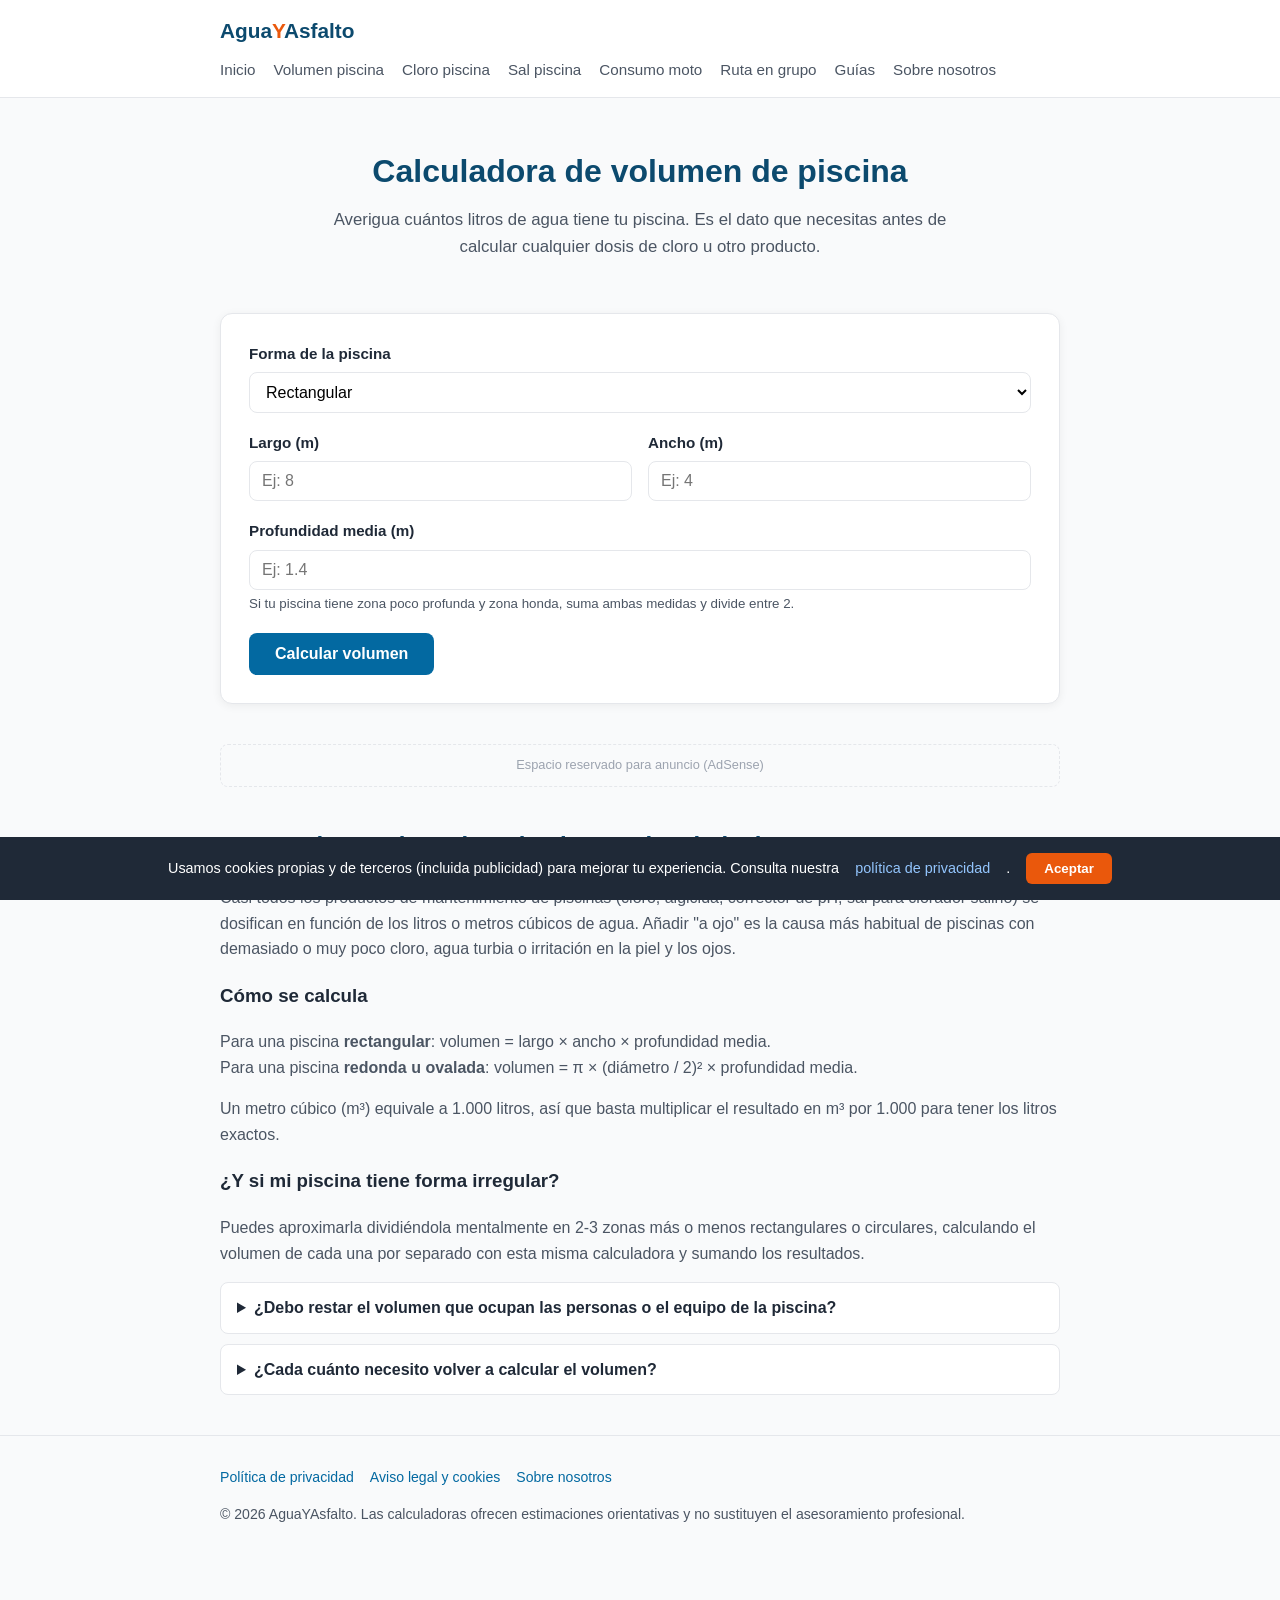
<file: calculadora-volumen-piscina.html>
<!DOCTYPE html>
<html lang="es">
<head>
<meta charset="UTF-8">
<meta name="viewport" content="width=device-width, initial-scale=1.0">
<title>Calculadora de volumen de piscina (litros y m³) | AguaYAsfalto</title>
<meta name="description" content="Calcula cuántos litros o metros cúbicos de agua tiene tu piscina rectangular o redonda. Imprescindible antes de dosificar cloro u otros productos.">
<link rel="stylesheet" href="style.css">
</head>
<body>

<header class="sitio">
  <div class="barra-nav">
    <div class="logo">Agua<span>Y</span>Asfalto</div>
    <nav class="principal">
      <ul>
        <li><a href="index.html">Inicio</a></li>
        <li><a href="calculadora-volumen-piscina.html">Volumen piscina</a></li>
        <li><a href="calculadora-cloro-piscina.html">Cloro piscina</a></li>
        <li><a href="calculadora-sal-piscina.html">Sal piscina</a></li>
        <li><a href="calculadora-consumo-moto.html">Consumo moto</a></li>
        <li><a href="calculadora-ruta-grupo-moto.html">Ruta en grupo</a></li>
        <li><a href="guias.html">Guías</a></li>
        <li><a href="sobre-nosotros.html">Sobre nosotros</a></li>
      </ul>
    </nav>
  </div>
</header>

<main class="contenedor">

  <section class="hero">
    <h1>Calculadora de volumen de piscina</h1>
    <p class="subtitulo">Averigua cuántos litros de agua tiene tu piscina. Es el dato que necesitas antes de calcular cualquier dosis de cloro u otro producto.</p>
  </section>

  <div class="panel-calculadora">
    <div class="campo">
      <label for="forma">Forma de la piscina</label>
      <select id="forma" onchange="cambiarForma()">
        <option value="rectangular">Rectangular</option>
        <option value="redonda">Redonda / ovalada</option>
      </select>
    </div>

    <div id="campos-rectangular">
      <div class="fila-dos">
        <div class="campo">
          <label for="largo">Largo (m)</label>
          <input type="number" id="largo" placeholder="Ej: 8" min="0" step="0.1">
        </div>
        <div class="campo">
          <label for="ancho">Ancho (m)</label>
          <input type="number" id="ancho" placeholder="Ej: 4" min="0" step="0.1">
        </div>
      </div>
    </div>

    <div id="campos-redonda" style="display:none;">
      <div class="campo">
        <label for="diametro">Diámetro (m)</label>
        <input type="number" id="diametro" placeholder="Ej: 5" min="0" step="0.1">
      </div>
    </div>

    <div class="campo">
      <label for="profundidad">Profundidad media (m)</label>
      <input type="number" id="profundidad" placeholder="Ej: 1.4" min="0" step="0.05">
      <small>Si tu piscina tiene zona poco profunda y zona honda, suma ambas medidas y divide entre 2.</small>
    </div>

    <button class="boton-calcular" onclick="calcularVolumen()">Calcular volumen</button>

    <div class="resultado" id="resultado-volumen">
      <div class="valor-principal" id="volumen-litros">—</div>
      <div class="detalle" id="volumen-m3">—</div>
      <div class="aviso-caja">
        Resultado orientativo: no tiene en cuenta escalones, bancos de obra ni formas irregulares, que reducen
        ligeramente el volumen real de agua.
      </div>
    </div>
  </div>

  <div class="espacio-anuncio">Espacio reservado para anuncio (AdSense)</div>

  <section class="articulo">
    <h2>¿Por qué necesito saber el volumen de mi piscina?</h2>
    <p>Casi todos los productos de mantenimiento de piscinas (cloro, algicida, corrector de pH, sal para clorador
    salino) se dosifican en función de los litros o metros cúbicos de agua. Añadir "a ojo" es la causa más habitual
    de piscinas con demasiado o muy poco cloro, agua turbia o irritación en la piel y los ojos.</p>

    <h3>Cómo se calcula</h3>
    <p>Para una piscina <strong>rectangular</strong>: volumen = largo × ancho × profundidad media.<br>
    Para una piscina <strong>redonda u ovalada</strong>: volumen = π × (diámetro / 2)² × profundidad media.</p>
    <p>Un metro cúbico (m³) equivale a 1.000 litros, así que basta multiplicar el resultado en m³ por 1.000 para
    tener los litros exactos.</p>

    <h3>¿Y si mi piscina tiene forma irregular?</h3>
    <p>Puedes aproximarla dividiéndola mentalmente en 2-3 zonas más o menos rectangulares o circulares, calculando el
    volumen de cada una por separado con esta misma calculadora y sumando los resultados.</p>

    <details class="faq">
      <summary>¿Debo restar el volumen que ocupan las personas o el equipo de la piscina?</summary>
      <p>No es necesario para el uso habitual de dosificación de productos; el margen de error es insignificante frente
      al volumen total de agua.</p>
    </details>
    <details class="faq">
      <summary>¿Cada cuánto necesito volver a calcular el volumen?</summary>
      <p>Solo una vez, salvo que cambies la forma o el nivel de llenado habitual de la piscina. Guarda el dato: lo
      necesitarás en la <a href="calculadora-cloro-piscina.html">calculadora de dosificación de cloro</a>.</p>
    </details>
  </section>

</main>

<footer class="sitio">
  <div class="contenedor">
    <div class="enlaces-pie">
      <a href="privacidad.html">Política de privacidad</a>
      <a href="aviso-legal.html">Aviso legal y cookies</a>
      <a href="sobre-nosotros.html">Sobre nosotros</a>
    </div>
    <p>© 2026 AguaYAsfalto. Las calculadoras ofrecen estimaciones orientativas y no sustituyen el asesoramiento profesional.</p>
  </div>
</footer>

<script src="cookies.js"></script>
<script>
function cambiarForma() {
  var forma = document.getElementById('forma').value;
  document.getElementById('campos-rectangular').style.display = forma === 'rectangular' ? 'block' : 'none';
  document.getElementById('campos-redonda').style.display = forma === 'redonda' ? 'block' : 'none';
}

function calcularVolumen() {
  var forma = document.getElementById('forma').value;
  var profundidad = parseFloat(document.getElementById('profundidad').value);
  var volumenM3;

  if (!profundidad || profundidad <= 0) {
    alert('Introduce una profundidad media válida.');
    return;
  }

  if (forma === 'rectangular') {
    var largo = parseFloat(document.getElementById('largo').value);
    var ancho = parseFloat(document.getElementById('ancho').value);
    if (!largo || largo <= 0 || !ancho || ancho <= 0) {
      alert('Introduce largo y ancho válidos.');
      return;
    }
    volumenM3 = largo * ancho * profundidad;
  } else {
    var diametro = parseFloat(document.getElementById('diametro').value);
    if (!diametro || diametro <= 0) {
      alert('Introduce un diámetro válido.');
      return;
    }
    var radio = diametro / 2;
    volumenM3 = Math.PI * radio * radio * profundidad;
  }

  var litros = volumenM3 * 1000;

  document.getElementById('volumen-litros').textContent = Math.round(litros).toLocaleString('es-ES') + ' litros';
  document.getElementById('volumen-m3').textContent = volumenM3.toFixed(2) + ' m³';

  document.getElementById('resultado-volumen').classList.add('visible');

  // Guardamos el volumen para poder reutilizarlo en la calculadora de cloro
  try { localStorage.setItem('aya_volumen_m3', volumenM3.toFixed(2)); } catch (e) {}
}
</script>
</body>
</html>
</file>
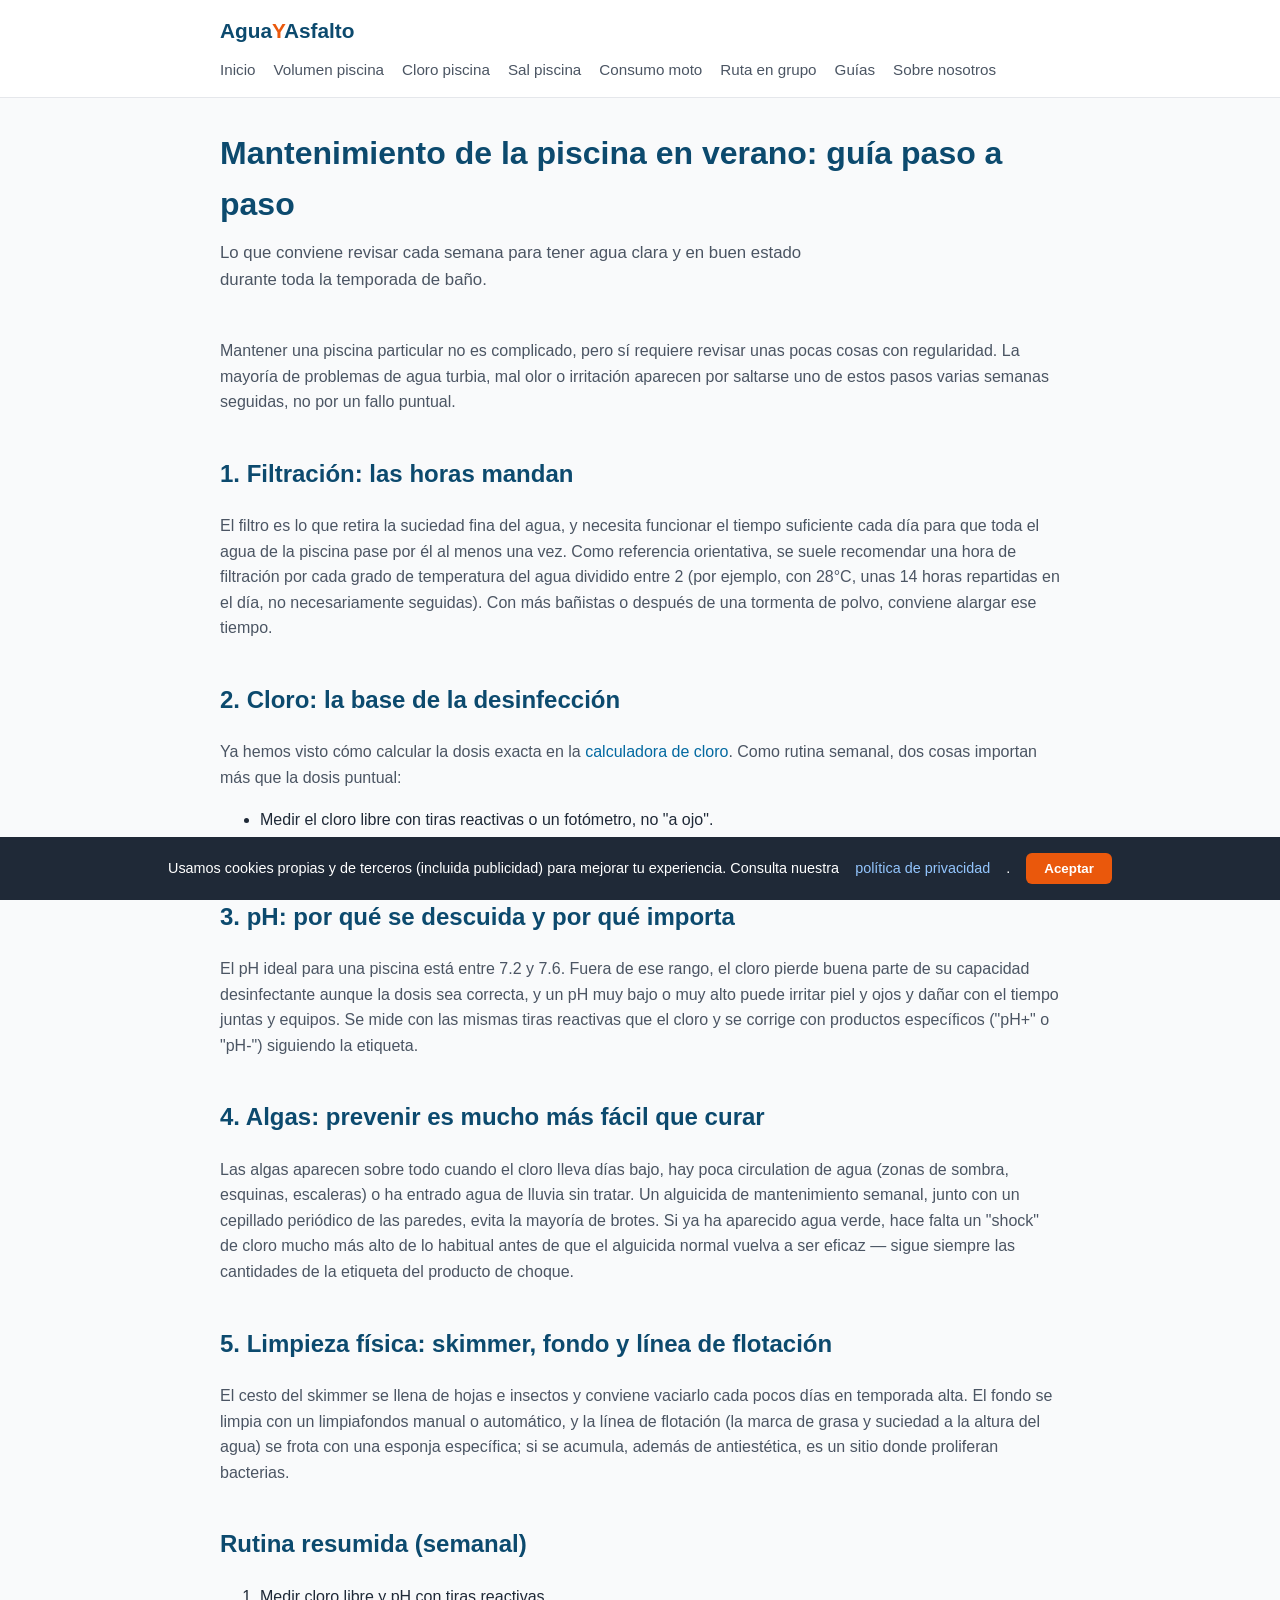
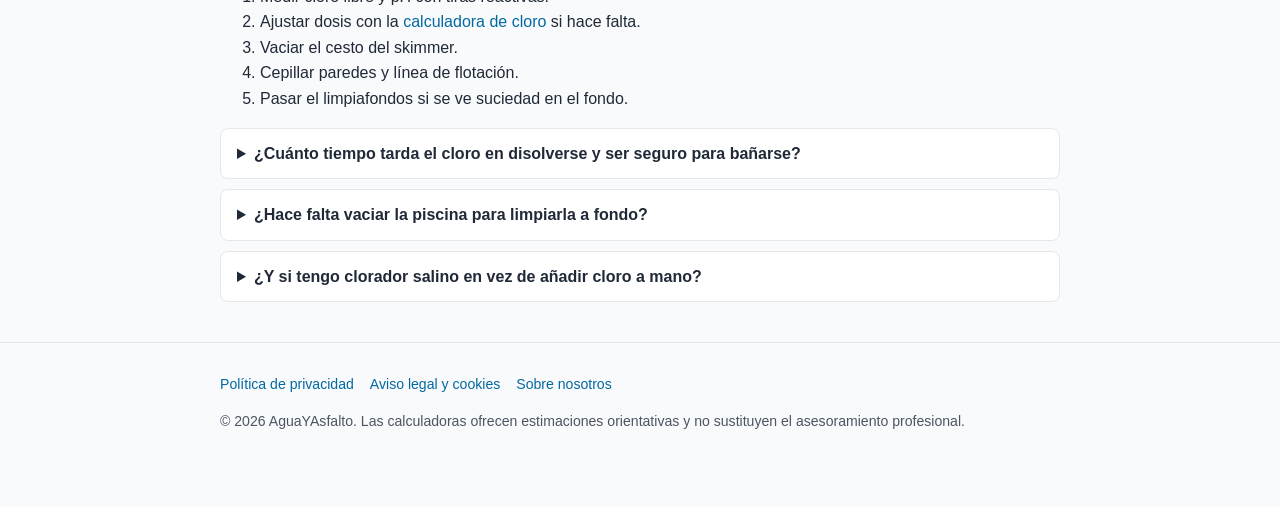
<file: guia-piscina-verano.html>
<!DOCTYPE html>
<html lang="es">
<head>
<meta charset="UTF-8">
<meta name="viewport" content="width=device-width, initial-scale=1.0">
<title>Mantenimiento de la piscina en verano: guía paso a paso | AguaYAsfalto</title>
<meta name="description" content="Guía práctica de mantenimiento de piscinas particulares en verano: filtración, cloro, pH, algas y limpieza. Todo lo que necesitas revisar cada semana.">
<link rel="stylesheet" href="style.css">
</head>
<body>

<header class="sitio">
  <div class="barra-nav">
    <div class="logo">Agua<span>Y</span>Asfalto</div>
    <nav class="principal">
      <ul>
        <li><a href="index.html">Inicio</a></li>
        <li><a href="calculadora-volumen-piscina.html">Volumen piscina</a></li>
        <li><a href="calculadora-cloro-piscina.html">Cloro piscina</a></li>
        <li><a href="calculadora-sal-piscina.html">Sal piscina</a></li>
        <li><a href="calculadora-consumo-moto.html">Consumo moto</a></li>
        <li><a href="calculadora-ruta-grupo-moto.html">Ruta en grupo</a></li>
        <li><a href="guias.html">Guías</a></li>
        <li><a href="sobre-nosotros.html">Sobre nosotros</a></li>
      </ul>
    </nav>
  </div>
</header>

<main class="contenedor">

  <section class="hero" style="text-align:left; padding-top:30px;">
    <h1>Mantenimiento de la piscina en verano: guía paso a paso</h1>
    <p class="subtitulo" style="text-align:left; margin:0;">Lo que conviene revisar cada semana para tener agua clara y en buen estado durante toda la temporada de baño.</p>
  </section>

  <section class="articulo">
    <p>Mantener una piscina particular no es complicado, pero sí requiere revisar unas pocas cosas con regularidad.
    La mayoría de problemas de agua turbia, mal olor o irritación aparecen por saltarse uno de estos pasos varias
    semanas seguidas, no por un fallo puntual.</p>

    <h2>1. Filtración: las horas mandan</h2>
    <p>El filtro es lo que retira la suciedad fina del agua, y necesita funcionar el tiempo suficiente cada día para
    que toda el agua de la piscina pase por él al menos una vez. Como referencia orientativa, se suele recomendar una
    hora de filtración por cada grado de temperatura del agua dividido entre 2 (por ejemplo, con 28°C, unas 14 horas
    repartidas en el día, no necesariamente seguidas). Con más bañistas o después de una tormenta de polvo, conviene
    alargar ese tiempo.</p>

    <h2>2. Cloro: la base de la desinfección</h2>
    <p>Ya hemos visto cómo calcular la dosis exacta en la <a href="calculadora-cloro-piscina.html">calculadora de
    cloro</a>. Como rutina semanal, dos cosas importan más que la dosis puntual:</p>
    <ul>
      <li>Medir el cloro libre con tiras reactivas o un fotómetro, no "a ojo".</li>
      <li>Mantenerlo dentro de 1-3 ppm de forma constante, en lugar de dejarlo caer a 0 y luego dar un golpe fuerte.</li>
    </ul>

    <h2>3. pH: por qué se descuida y por qué importa</h2>
    <p>El pH ideal para una piscina está entre 7.2 y 7.6. Fuera de ese rango, el cloro pierde buena parte de su
    capacidad desinfectante aunque la dosis sea correcta, y un pH muy bajo o muy alto puede irritar piel y ojos y
    dañar con el tiempo juntas y equipos. Se mide con las mismas tiras reactivas que el cloro y se corrige con
    productos específicos ("pH+" o "pH-") siguiendo la etiqueta.</p>

    <h2>4. Algas: prevenir es mucho más fácil que curar</h2>
    <p>Las algas aparecen sobre todo cuando el cloro lleva días bajo, hay poca circulation de agua (zonas de sombra,
    esquinas, escaleras) o ha entrado agua de lluvia sin tratar. Un alguicida de mantenimiento semanal, junto con un
    cepillado periódico de las paredes, evita la mayoría de brotes. Si ya ha aparecido agua verde, hace falta un
    "shock" de cloro mucho más alto de lo habitual antes de que el alguicida normal vuelva a ser eficaz — sigue
    siempre las cantidades de la etiqueta del producto de choque.</p>

    <h2>5. Limpieza física: skimmer, fondo y línea de flotación</h2>
    <p>El cesto del skimmer se llena de hojas e insectos y conviene vaciarlo cada pocos días en temporada alta. El
    fondo se limpia con un limpiafondos manual o automático, y la línea de flotación (la marca de grasa y suciedad a
    la altura del agua) se frota con una esponja específica; si se acumula, además de antiestética, es un sitio donde
    proliferan bacterias.</p>

    <h2>Rutina resumida (semanal)</h2>
    <ol>
      <li>Medir cloro libre y pH con tiras reactivas.</li>
      <li>Ajustar dosis con la <a href="calculadora-cloro-piscina.html">calculadora de cloro</a> si hace falta.</li>
      <li>Vaciar el cesto del skimmer.</li>
      <li>Cepillar paredes y línea de flotación.</li>
      <li>Pasar el limpiafondos si se ve suciedad en el fondo.</li>
    </ol>

    <details class="faq">
      <summary>¿Cuánto tiempo tarda el cloro en disolverse y ser seguro para bañarse?</summary>
      <p>Depende del producto y de si el filtro está en marcha, pero como referencia general, unas horas con la
      bomba funcionando suele ser suficiente para que se reparta bien; comprueba el nivel con tiras reactivas antes
      de bañarte si has dado una dosis alta.</p>
    </details>
    <details class="faq">
      <summary>¿Hace falta vaciar la piscina para limpiarla a fondo?</summary>
      <p>No, salvo casos extremos (agua verde muy asentada durante semanas, obras, o cambio de revestimiento). El
      mantenimiento habitual se hace con la piscina llena y en circulación.</p>
    </details>
    <details class="faq">
      <summary>¿Y si tengo clorador salino en vez de añadir cloro a mano?</summary>
      <p>El clorador genera cloro a partir de la sal disuelta en el agua de forma automática, pero los rangos de pH
      y las tareas de limpieza física (skimmer, fondo, línea de flotación) son exactamente los mismos.</p>
    </details>
  </section>

</main>

<footer class="sitio">
  <div class="contenedor">
    <div class="enlaces-pie">
      <a href="privacidad.html">Política de privacidad</a>
      <a href="aviso-legal.html">Aviso legal y cookies</a>
      <a href="sobre-nosotros.html">Sobre nosotros</a>
    </div>
    <p>© 2026 AguaYAsfalto. Las calculadoras ofrecen estimaciones orientativas y no sustituyen el asesoramiento profesional.</p>
  </div>
</footer>

<script src="cookies.js"></script>
</body>
</html>
</file>
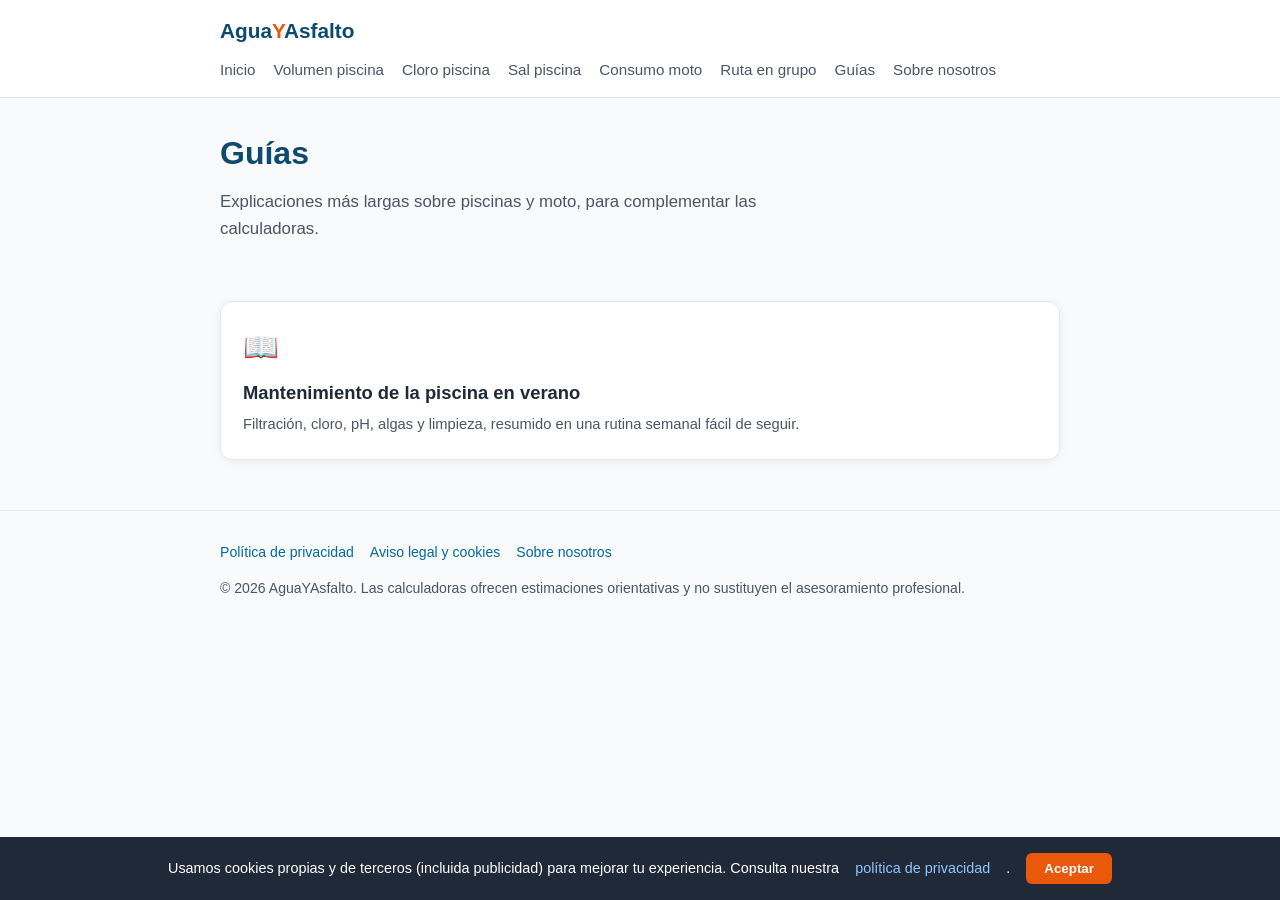
<file: guias.html>
<!DOCTYPE html>
<html lang="es">
<head>
<meta charset="UTF-8">
<meta name="viewport" content="width=device-width, initial-scale=1.0">
<title>Guías de piscina y moto | AguaYAsfalto</title>
<meta name="description" content="Guías prácticas sobre mantenimiento de piscinas y motociclismo: mantenimiento, dosificación de cloro, rutas en grupo y más.">
<link rel="stylesheet" href="style.css">
</head>
<body>

<header class="sitio">
  <div class="barra-nav">
    <div class="logo">Agua<span>Y</span>Asfalto</div>
    <nav class="principal">
      <ul>
        <li><a href="index.html">Inicio</a></li>
        <li><a href="calculadora-volumen-piscina.html">Volumen piscina</a></li>
        <li><a href="calculadora-cloro-piscina.html">Cloro piscina</a></li>
        <li><a href="calculadora-sal-piscina.html">Sal piscina</a></li>
        <li><a href="calculadora-consumo-moto.html">Consumo moto</a></li>
        <li><a href="calculadora-ruta-grupo-moto.html">Ruta en grupo</a></li>
        <li><a href="guias.html">Guías</a></li>
        <li><a href="sobre-nosotros.html">Sobre nosotros</a></li>
      </ul>
    </nav>
  </div>
</header>

<main class="contenedor">

  <section class="hero" style="text-align:left; padding-top:30px;">
    <h1>Guías</h1>
    <p class="subtitulo" style="text-align:left; margin:0;">Explicaciones más largas sobre piscinas y moto, para complementar las calculadoras.</p>
  </section>

  <div class="rejilla-herramientas">

    <a class="tarjeta-herramienta" href="guia-piscina-verano.html">
      <span class="icono">📖</span>
      <h2>Mantenimiento de la piscina en verano</h2>
      <p>Filtración, cloro, pH, algas y limpieza, resumido en una rutina semanal fácil de seguir.</p>
    </a>

  </div>

</main>

<footer class="sitio">
  <div class="contenedor">
    <div class="enlaces-pie">
      <a href="privacidad.html">Política de privacidad</a>
      <a href="aviso-legal.html">Aviso legal y cookies</a>
      <a href="sobre-nosotros.html">Sobre nosotros</a>
    </div>
    <p>© 2026 AguaYAsfalto. Las calculadoras ofrecen estimaciones orientativas y no sustituyen el asesoramiento profesional.</p>
  </div>
</footer>

<script src="cookies.js"></script>
</body>
</html>
</file>
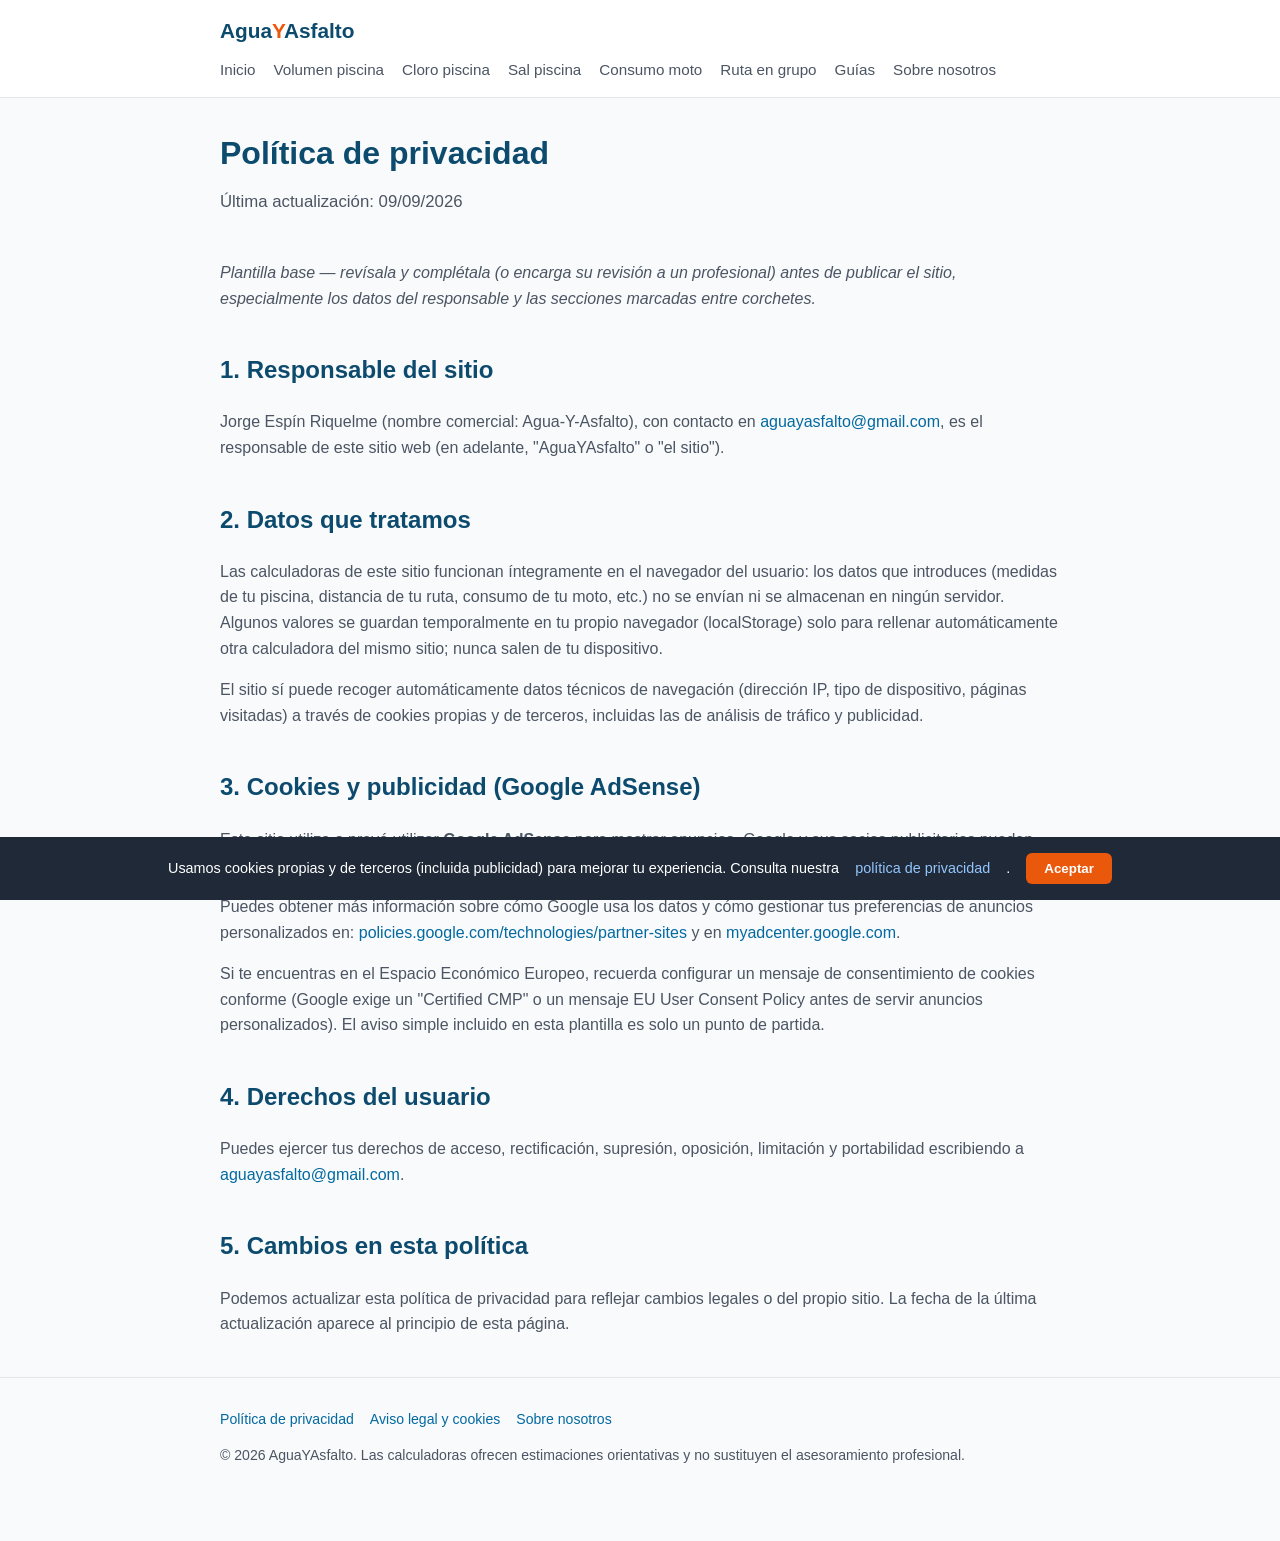
<file: privacidad.html>
<!DOCTYPE html>
<html lang="es">
<head>
<meta charset="UTF-8">
<meta name="viewport" content="width=device-width, initial-scale=1.0">
<title>Política de privacidad | AguaYAsfalto</title>
<meta name="description" content="Política de privacidad de AguaYAsfalto: qué datos tratamos, cookies publicitarias y derechos del usuario.">
<link rel="stylesheet" href="style.css">
</head>
<body>

<header class="sitio">
  <div class="barra-nav">
    <div class="logo">Agua<span>Y</span>Asfalto</div>
    <nav class="principal">
      <ul>
        <li><a href="index.html">Inicio</a></li>
        <li><a href="calculadora-volumen-piscina.html">Volumen piscina</a></li>
        <li><a href="calculadora-cloro-piscina.html">Cloro piscina</a></li>
        <li><a href="calculadora-sal-piscina.html">Sal piscina</a></li>
        <li><a href="calculadora-consumo-moto.html">Consumo moto</a></li>
        <li><a href="calculadora-ruta-grupo-moto.html">Ruta en grupo</a></li>
        <li><a href="guias.html">Guías</a></li>
        <li><a href="sobre-nosotros.html">Sobre nosotros</a></li>
      </ul>
    </nav>
  </div>
</header>

<main class="contenedor">
  <section class="hero" style="text-align:left; padding-top:30px;">
    <h1>Política de privacidad</h1>
    <p class="subtitulo" style="text-align:left; margin:0;">Última actualización: 09/09/2026</p>
  </section>

  <section class="articulo">
    <p><em>Plantilla base — revísala y complétala (o encarga su revisión a un profesional) antes de publicar el
    sitio, especialmente los datos del responsable y las secciones marcadas entre corchetes.</em></p>

    <h2>1. Responsable del sitio</h2>
    <p>Jorge Espín Riquelme (nombre comercial: Agua-Y-Asfalto), con contacto en
    <a href="mailto:aguayasfalto@gmail.com">aguayasfalto@gmail.com</a>, es el responsable de este sitio web (en
    adelante, "AguaYAsfalto" o "el sitio").</p>

    <h2>2. Datos que tratamos</h2>
    <p>Las calculadoras de este sitio funcionan íntegramente en el navegador del usuario: los datos que introduces
    (medidas de tu piscina, distancia de tu ruta, consumo de tu moto, etc.) no se envían ni se almacenan en ningún
    servidor. Algunos valores se guardan temporalmente en tu propio navegador (localStorage) solo para rellenar
    automáticamente otra calculadora del mismo sitio; nunca salen de tu dispositivo.</p>
    <p>El sitio sí puede recoger automáticamente datos técnicos de navegación (dirección IP, tipo de dispositivo,
    páginas visitadas) a través de cookies propias y de terceros, incluidas las de análisis de tráfico y publicidad.</p>

    <h2>3. Cookies y publicidad (Google AdSense)</h2>
    <p>Este sitio utiliza o prevé utilizar <strong>Google AdSense</strong> para mostrar anuncios. Google y sus socios
    publicitarios pueden usar cookies para mostrar anuncios basados en tus visitas anteriores a este sitio u otros
    sitios web.</p>
    <p>Puedes obtener más información sobre cómo Google usa los datos y cómo gestionar tus preferencias de anuncios
    personalizados en:
    <a href="https://policies.google.com/technologies/partner-sites" target="_blank" rel="noopener">
    policies.google.com/technologies/partner-sites</a> y en
    <a href="https://myadcenter.google.com/" target="_blank" rel="noopener">myadcenter.google.com</a>.</p>
    <p>Si te encuentras en el Espacio Económico Europeo, recuerda configurar un mensaje de consentimiento de cookies
    conforme (Google exige un "Certified CMP" o un mensaje EU User Consent Policy antes de servir anuncios
    personalizados). El aviso simple incluido en esta plantilla es solo un punto de partida.</p>

    <h2>4. Derechos del usuario</h2>
    <p>Puedes ejercer tus derechos de acceso, rectificación, supresión, oposición, limitación y portabilidad
    escribiendo a <a href="mailto:aguayasfalto@gmail.com">aguayasfalto@gmail.com</a>.</p>

    <h2>5. Cambios en esta política</h2>
    <p>Podemos actualizar esta política de privacidad para reflejar cambios legales o del propio sitio. La fecha de
    la última actualización aparece al principio de esta página.</p>
  </section>
</main>

<footer class="sitio">
  <div class="contenedor">
    <div class="enlaces-pie">
      <a href="privacidad.html">Política de privacidad</a>
      <a href="aviso-legal.html">Aviso legal y cookies</a>
      <a href="sobre-nosotros.html">Sobre nosotros</a>
    </div>
    <p>© 2026 AguaYAsfalto. Las calculadoras ofrecen estimaciones orientativas y no sustituyen el asesoramiento profesional.</p>
  </div>
</footer>

<script src="cookies.js"></script>
</body>
</html>
</file>
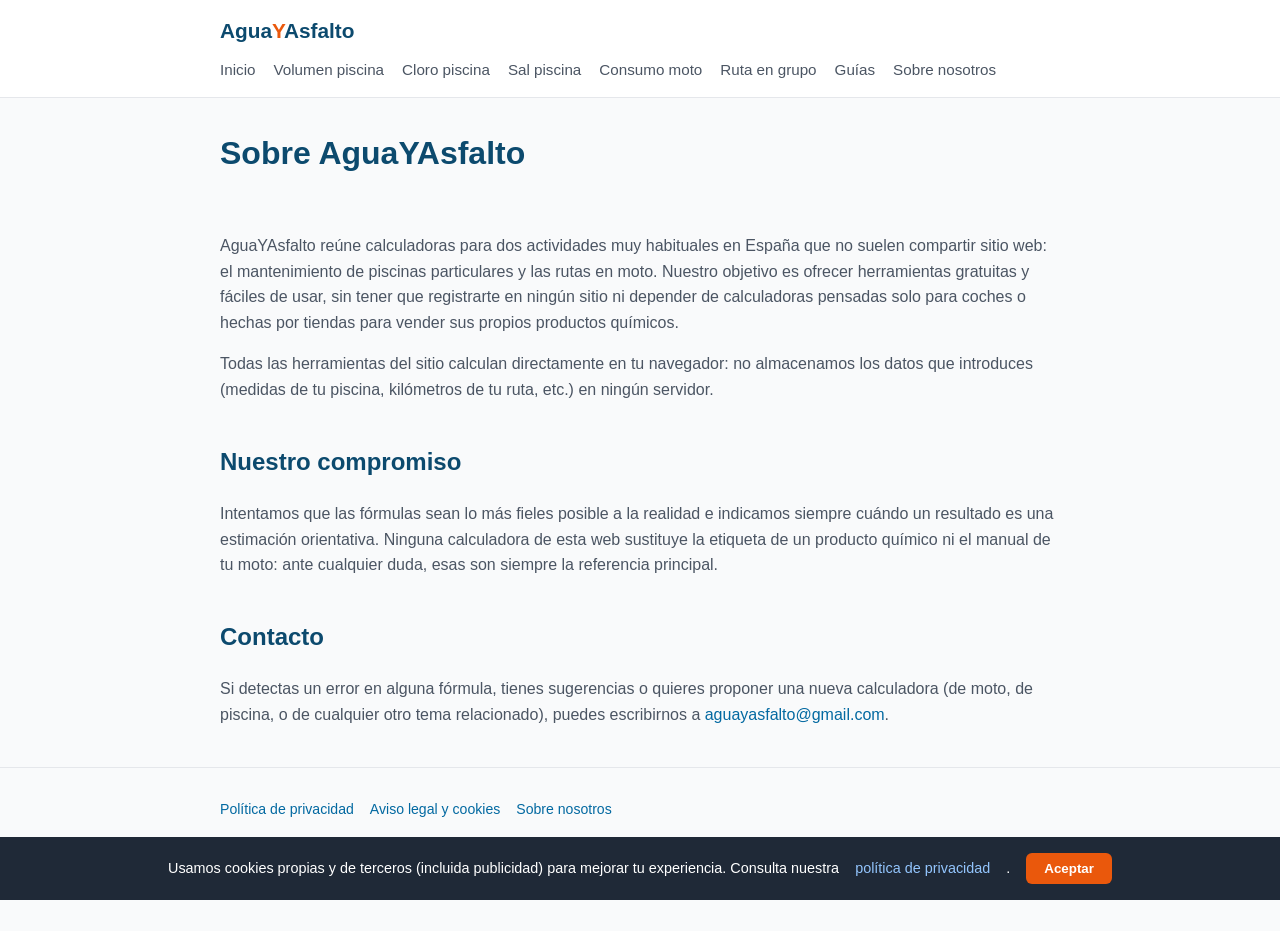
<file: sobre-nosotros.html>
<!DOCTYPE html>
<html lang="es">
<head>
<meta charset="UTF-8">
<meta name="viewport" content="width=device-width, initial-scale=1.0">
<title>Sobre nosotros | AguaYAsfalto</title>
<meta name="description" content="Quiénes somos y qué objetivo tiene AguaYAsfalto, un sitio de calculadoras gratuitas para piscinas y motos.">
<link rel="stylesheet" href="style.css">
</head>
<body>

<header class="sitio">
  <div class="barra-nav">
    <div class="logo">Agua<span>Y</span>Asfalto</div>
    <nav class="principal">
      <ul>
        <li><a href="index.html">Inicio</a></li>
        <li><a href="calculadora-volumen-piscina.html">Volumen piscina</a></li>
        <li><a href="calculadora-cloro-piscina.html">Cloro piscina</a></li>
        <li><a href="calculadora-sal-piscina.html">Sal piscina</a></li>
        <li><a href="calculadora-consumo-moto.html">Consumo moto</a></li>
        <li><a href="calculadora-ruta-grupo-moto.html">Ruta en grupo</a></li>
        <li><a href="guias.html">Guías</a></li>
        <li><a href="sobre-nosotros.html">Sobre nosotros</a></li>
      </ul>
    </nav>
  </div>
</header>

<main class="contenedor">
  <section class="hero" style="text-align:left; padding-top:30px;">
    <h1>Sobre AguaYAsfalto</h1>
  </section>

  <section class="articulo">
    <p>AguaYAsfalto reúne calculadoras para dos actividades muy habituales en España que no suelen compartir sitio
    web: el mantenimiento de piscinas particulares y las rutas en moto. Nuestro objetivo es ofrecer herramientas
    gratuitas y fáciles de usar, sin tener que registrarte en ningún sitio ni depender de calculadoras pensadas solo
    para coches o hechas por tiendas para vender sus propios productos químicos.</p>

    <p>Todas las herramientas del sitio calculan directamente en tu navegador: no almacenamos los datos que
    introduces (medidas de tu piscina, kilómetros de tu ruta, etc.) en ningún servidor.</p>

    <h2>Nuestro compromiso</h2>
    <p>Intentamos que las fórmulas sean lo más fieles posible a la realidad e indicamos siempre cuándo un resultado es
    una estimación orientativa. Ninguna calculadora de esta web sustituye la etiqueta de un producto químico ni el
    manual de tu moto: ante cualquier duda, esas son siempre la referencia principal.</p>

    <h2>Contacto</h2>
    <p>Si detectas un error en alguna fórmula, tienes sugerencias o quieres proponer una nueva calculadora (de moto,
    de piscina, o de cualquier otro tema relacionado), puedes escribirnos a
    <a href="mailto:aguayasfalto@gmail.com">aguayasfalto@gmail.com</a>.</p>
  </section>
</main>

<footer class="sitio">
  <div class="contenedor">
    <div class="enlaces-pie">
      <a href="privacidad.html">Política de privacidad</a>
      <a href="aviso-legal.html">Aviso legal y cookies</a>
      <a href="sobre-nosotros.html">Sobre nosotros</a>
    </div>
    <p>© 2026 AguaYAsfalto. Las calculadoras ofrecen estimaciones orientativas y no sustituyen el asesoramiento profesional.</p>
  </div>
</footer>

<script src="cookies.js"></script>
</body>
</html>
</file>
<file: style.css>
/* ===== Variables y reset ===== */
:root {
  --azul: #0369a1;
  --azul-oscuro: #0c4a6e;
  --verde: #ea580c;
  --texto: #1f2937;
  --texto-suave: #4b5563;
  --fondo: #f9fafb;
  --tarjeta: #ffffff;
  --borde: #e5e7eb;
  --radio: 12px;
  --sombra: 0 2px 10px rgba(0,0,0,0.06);
}

* { box-sizing: border-box; }

body {
  margin: 0;
  font-family: "Segoe UI", Roboto, Helvetica, Arial, sans-serif;
  background: var(--fondo);
  color: var(--texto);
  line-height: 1.6;
}

a { color: var(--azul); text-decoration: none; }
a:hover { text-decoration: underline; }

img { max-width: 100%; }

.contenedor {
  max-width: 880px;
  margin: 0 auto;
  padding: 0 20px;
}

/* ===== Cabecera ===== */
header.sitio {
  background: var(--tarjeta);
  border-bottom: 1px solid var(--borde);
  position: sticky;
  top: 0;
  z-index: 10;
}

.barra-nav {
  max-width: 880px;
  margin: 0 auto;
  padding: 14px 20px;
  display: flex;
  align-items: center;
  justify-content: space-between;
  flex-wrap: wrap;
  gap: 10px;
}

.logo {
  font-size: 1.3rem;
  font-weight: 700;
  color: var(--azul-oscuro);
}
.logo span { color: var(--verde); }

nav.principal ul {
  list-style: none;
  display: flex;
  gap: 18px;
  margin: 0;
  padding: 0;
  flex-wrap: wrap;
}
nav.principal a {
  color: var(--texto-suave);
  font-weight: 500;
  font-size: 0.95rem;
}
nav.principal a:hover { color: var(--azul); text-decoration: none; }

/* ===== Hero / cabecera de página ===== */
.hero {
  padding: 48px 0 28px;
  text-align: center;
}
.hero h1 {
  font-size: 2rem;
  margin: 0 0 10px;
  color: var(--azul-oscuro);
}
.hero p.subtitulo {
  color: var(--texto-suave);
  font-size: 1.05rem;
  max-width: 620px;
  margin: 0 auto;
}

/* ===== Tarjetas de herramientas (índice) ===== */
.rejilla-herramientas {
  display: grid;
  grid-template-columns: repeat(auto-fit, minmax(240px, 1fr));
  gap: 18px;
  margin: 30px 0 50px;
}

.tarjeta-herramienta {
  background: var(--tarjeta);
  border: 1px solid var(--borde);
  border-radius: var(--radio);
  padding: 22px;
  box-shadow: var(--sombra);
  transition: transform 0.15s ease, box-shadow 0.15s ease;
  display: block;
}
.tarjeta-herramienta:hover {
  transform: translateY(-3px);
  box-shadow: 0 6px 18px rgba(0,0,0,0.09);
  text-decoration: none;
}
.tarjeta-herramienta .icono { font-size: 1.8rem; margin-bottom: 8px; display: block; }
.tarjeta-herramienta h2 {
  font-size: 1.15rem;
  margin: 0 0 6px;
  color: var(--texto);
}
.tarjeta-herramienta p {
  margin: 0;
  font-size: 0.92rem;
  color: var(--texto-suave);
}

/* ===== Calculadora ===== */
.panel-calculadora {
  background: var(--tarjeta);
  border: 1px solid var(--borde);
  border-radius: var(--radio);
  box-shadow: var(--sombra);
  padding: 28px;
  margin: 24px 0 40px;
}

.campo {
  margin-bottom: 18px;
}
.campo label {
  display: block;
  font-weight: 600;
  margin-bottom: 6px;
  font-size: 0.95rem;
}
.campo input,
.campo select {
  width: 100%;
  padding: 10px 12px;
  border: 1px solid var(--borde);
  border-radius: 8px;
  font-size: 1rem;
  background: #fff;
}
.campo input:focus,
.campo select:focus {
  outline: none;
  border-color: var(--azul);
}
.campo small { color: var(--texto-suave); }

.fila-dos {
  display: grid;
  grid-template-columns: 1fr 1fr;
  gap: 16px;
}
@media (max-width: 560px) {
  .fila-dos { grid-template-columns: 1fr; }
}

.boton-calcular {
  background: var(--azul);
  color: #fff;
  border: none;
  padding: 12px 26px;
  border-radius: 8px;
  font-size: 1rem;
  font-weight: 600;
  cursor: pointer;
  transition: background 0.15s ease;
}
.boton-calcular:hover { background: var(--azul-oscuro); }

.resultado {
  margin-top: 22px;
  padding: 18px 20px;
  border-radius: 10px;
  background: #f0f9ff;
  border: 1px solid #bae6fd;
  display: none;
}
.resultado.visible { display: block; }
.resultado .valor-principal {
  font-size: 1.8rem;
  font-weight: 700;
  color: var(--azul-oscuro);
}
.resultado .detalle {
  margin-top: 8px;
  font-size: 0.92rem;
  color: var(--texto-suave);
}
.resultado table {
  width: 100%;
  border-collapse: collapse;
  margin-top: 12px;
  font-size: 0.9rem;
}
.resultado td { padding: 4px 0; }
.resultado td:last-child { text-align: right; font-weight: 600; }

.aviso-caja {
  background: #fffbeb;
  border: 1px solid #fde68a;
  border-radius: 8px;
  padding: 12px 16px;
  font-size: 0.85rem;
  color: #92400e;
  margin-top: 16px;
}

/* ===== Contenido / artículo ===== */
.articulo h2 { color: var(--azul-oscuro); margin-top: 40px; }
.articulo h3 { color: var(--texto); }
.articulo p { color: var(--texto-suave); }

details.faq {
  border: 1px solid var(--borde);
  border-radius: 8px;
  padding: 12px 16px;
  margin-bottom: 10px;
  background: var(--tarjeta);
}
details.faq summary {
  font-weight: 600;
  cursor: pointer;
}
details.faq p { margin: 10px 0 0; }

/* ===== Anuncios (placeholders) ===== */
.espacio-anuncio {
  margin: 30px 0;
  padding: 10px;
  text-align: center;
  color: #9ca3af;
  font-size: 0.8rem;
  border: 1px dashed var(--borde);
  border-radius: 8px;
}

/* ===== Aviso de cookies ===== */
#aviso-cookies {
  position: fixed;
  bottom: 0;
  left: 0;
  right: 0;
  background: var(--texto);
  color: #fff;
  padding: 16px 20px;
  display: none;
  align-items: center;
  justify-content: center;
  gap: 16px;
  flex-wrap: wrap;
  z-index: 100;
  font-size: 0.9rem;
}
#aviso-cookies.visible { display: flex; }
#aviso-cookies a { color: #93c5fd; }
#aviso-cookies button {
  background: var(--verde);
  color: #fff;
  border: none;
  padding: 8px 18px;
  border-radius: 6px;
  cursor: pointer;
  font-weight: 600;
}

/* ===== Pie de página ===== */
footer.sitio {
  border-top: 1px solid var(--borde);
  margin-top: 40px;
  padding: 30px 0 60px;
  color: var(--texto-suave);
  font-size: 0.88rem;
}
footer.sitio .enlaces-pie {
  display: flex;
  gap: 16px;
  flex-wrap: wrap;
  margin-bottom: 10px;
}
</file>
